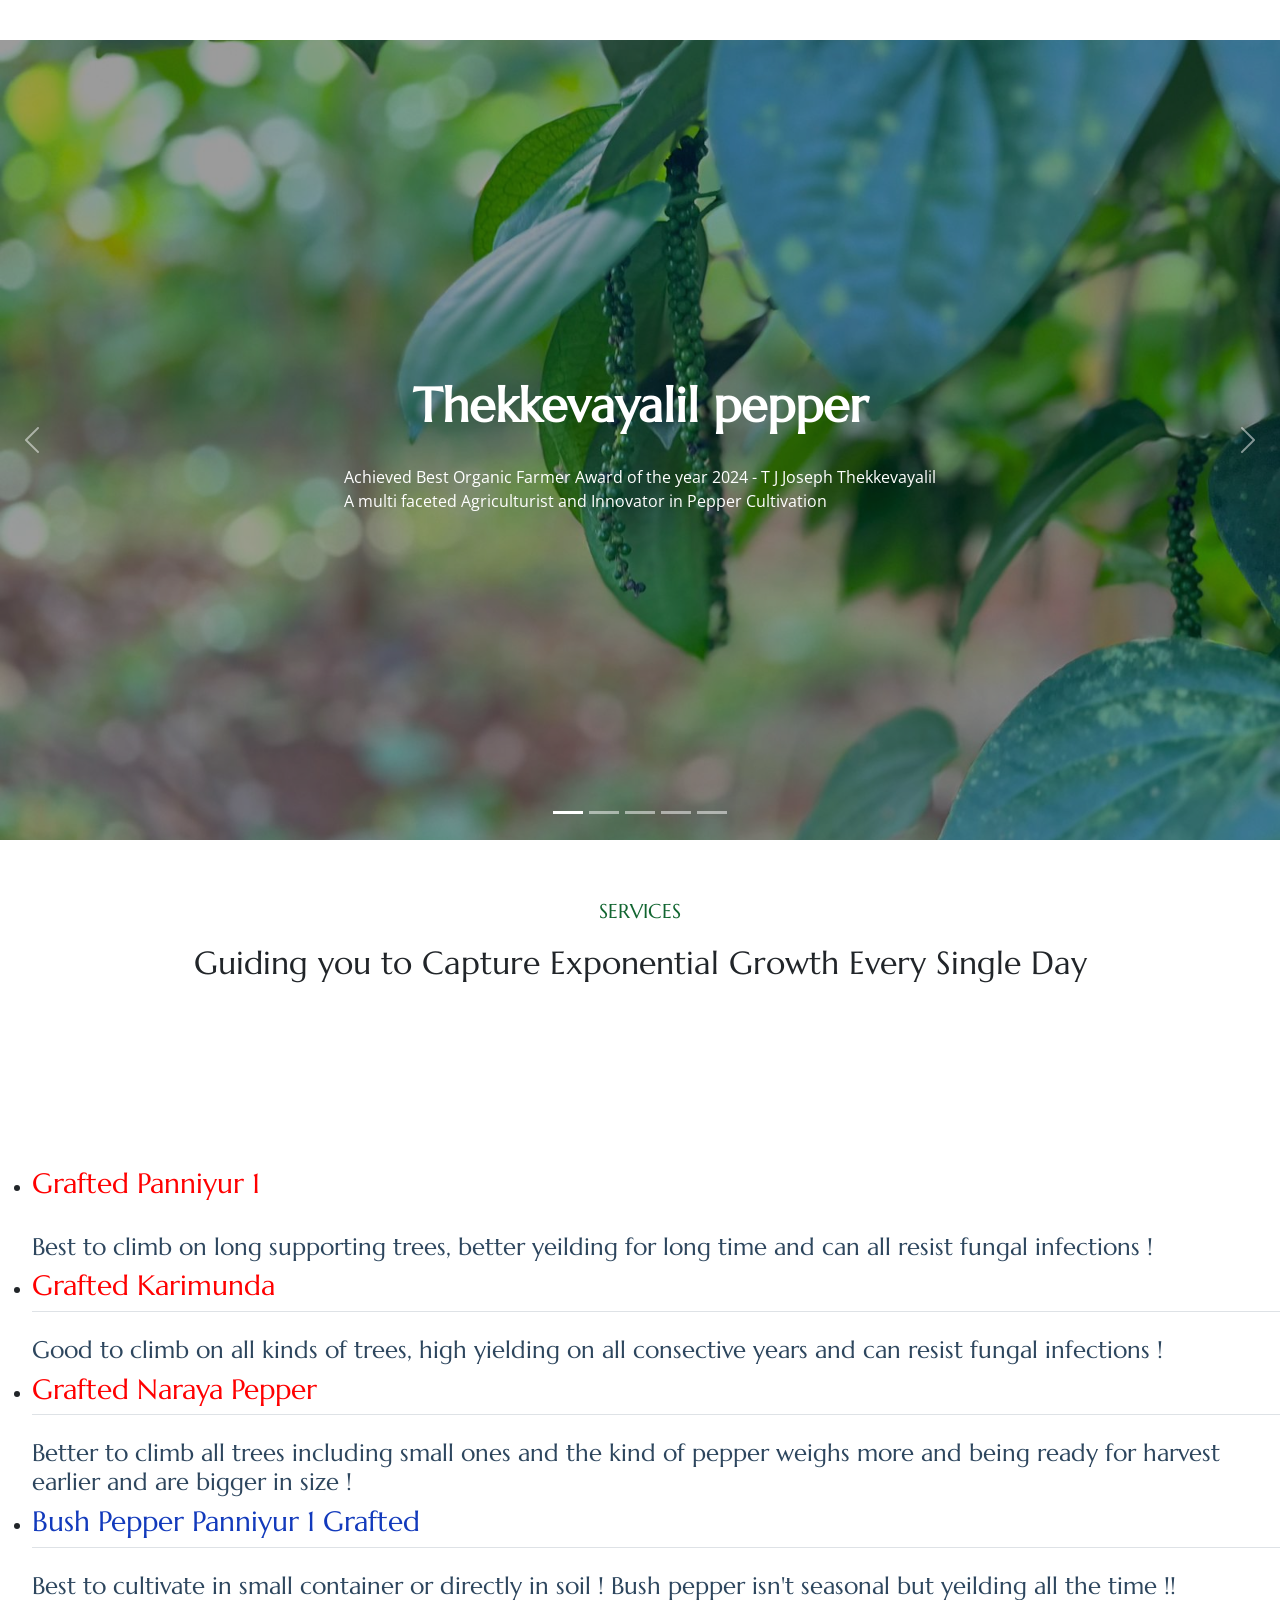
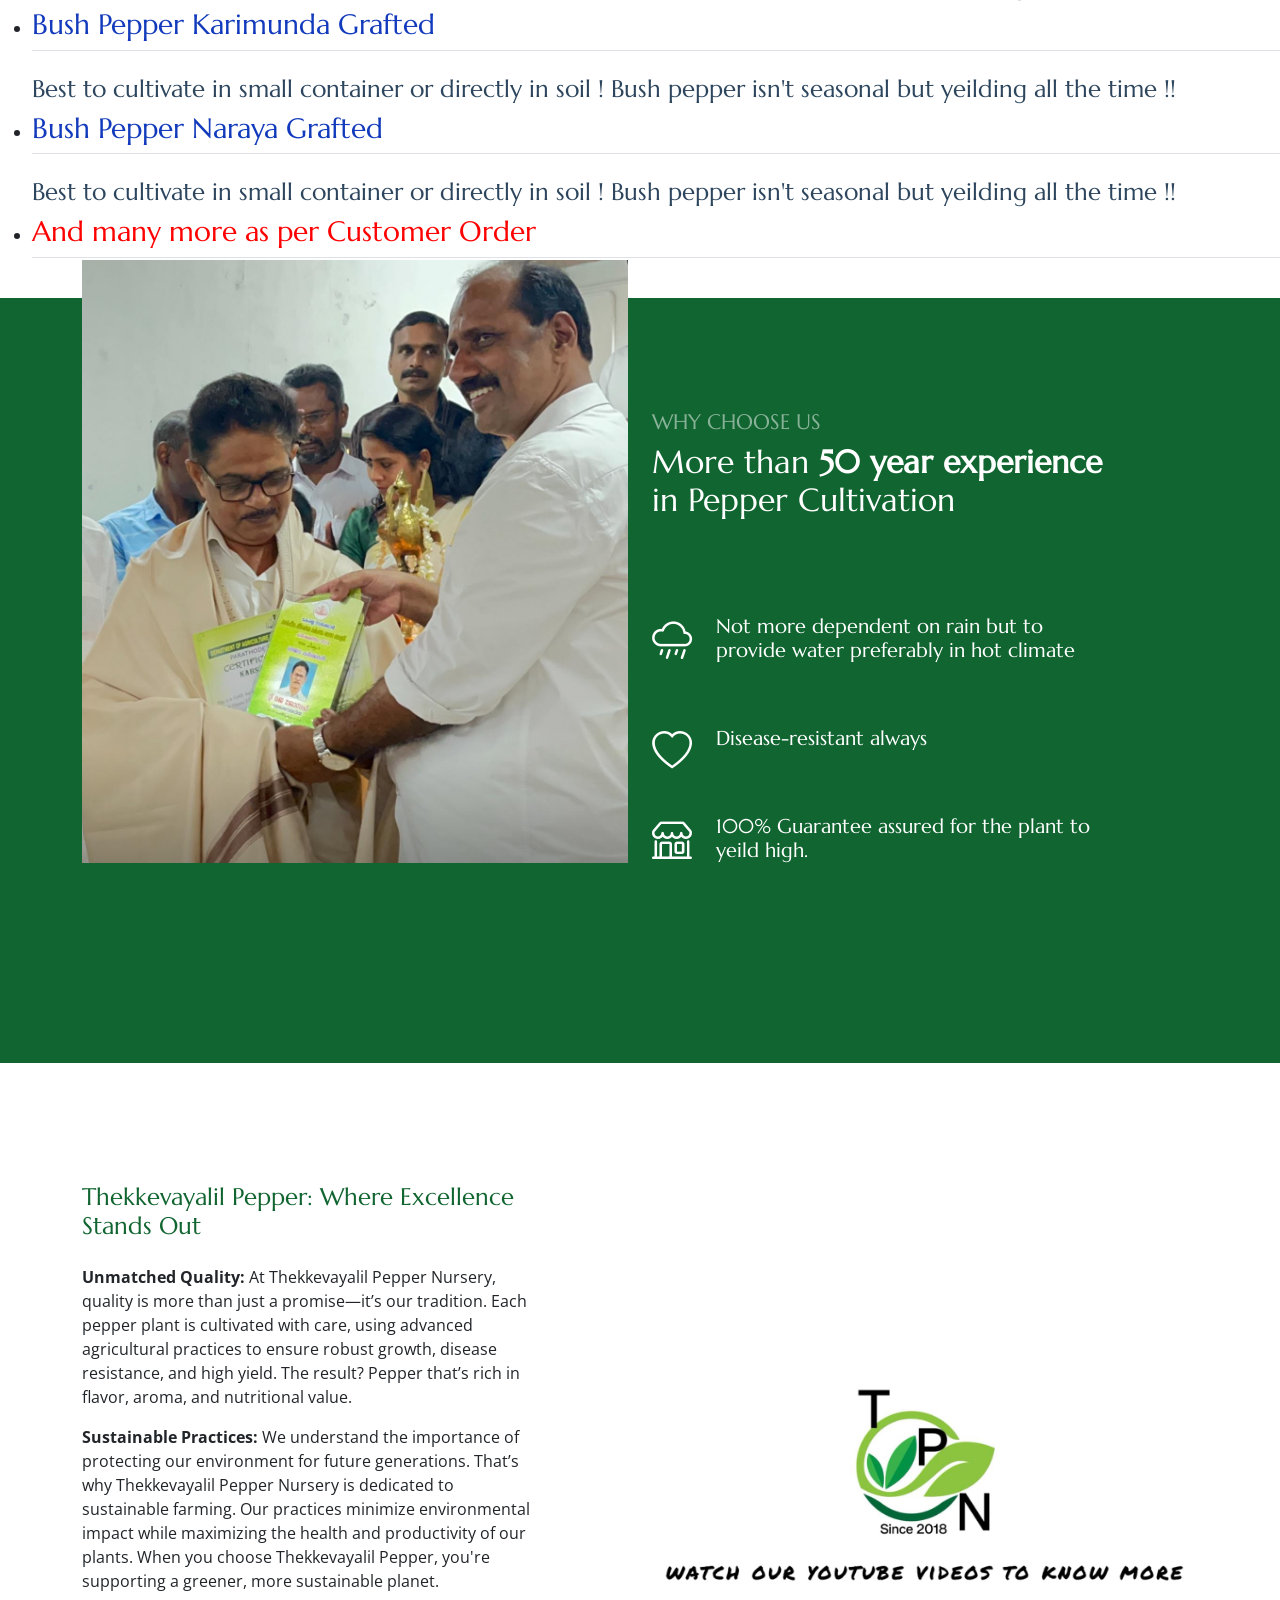
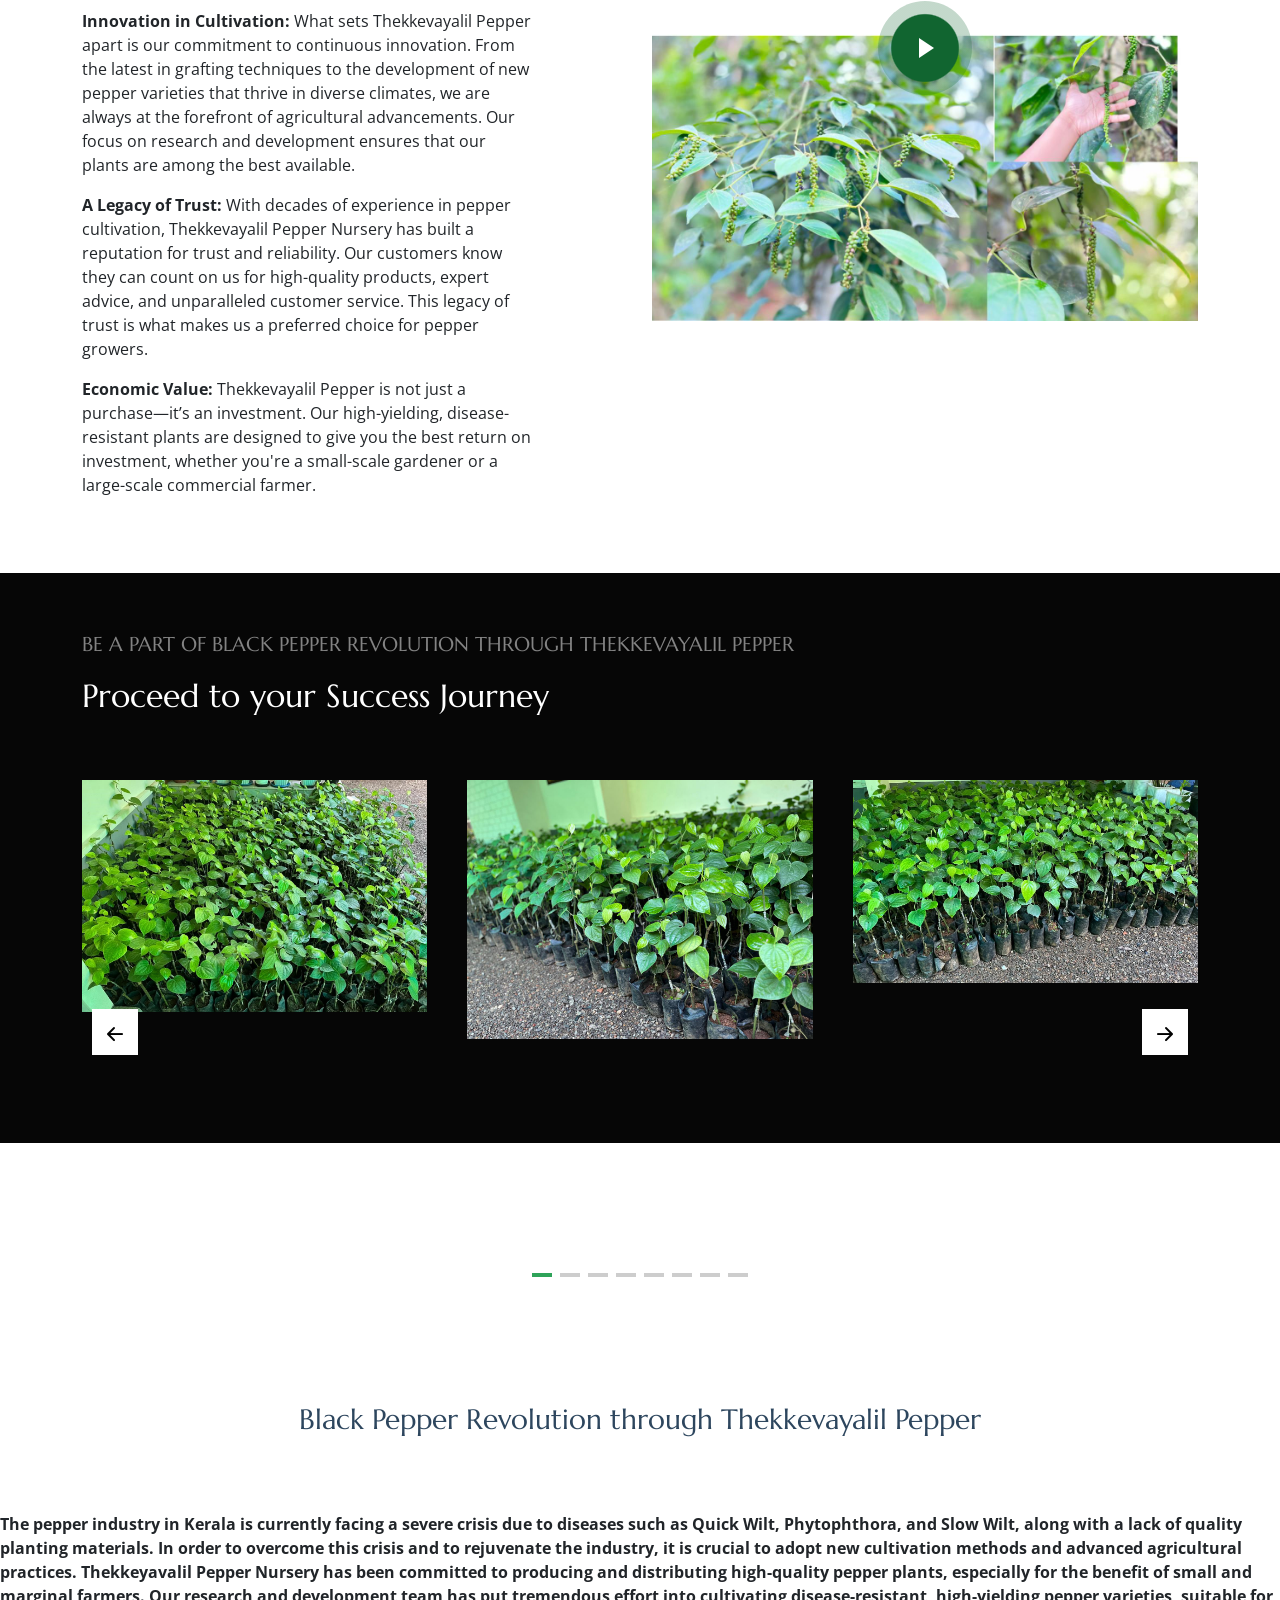
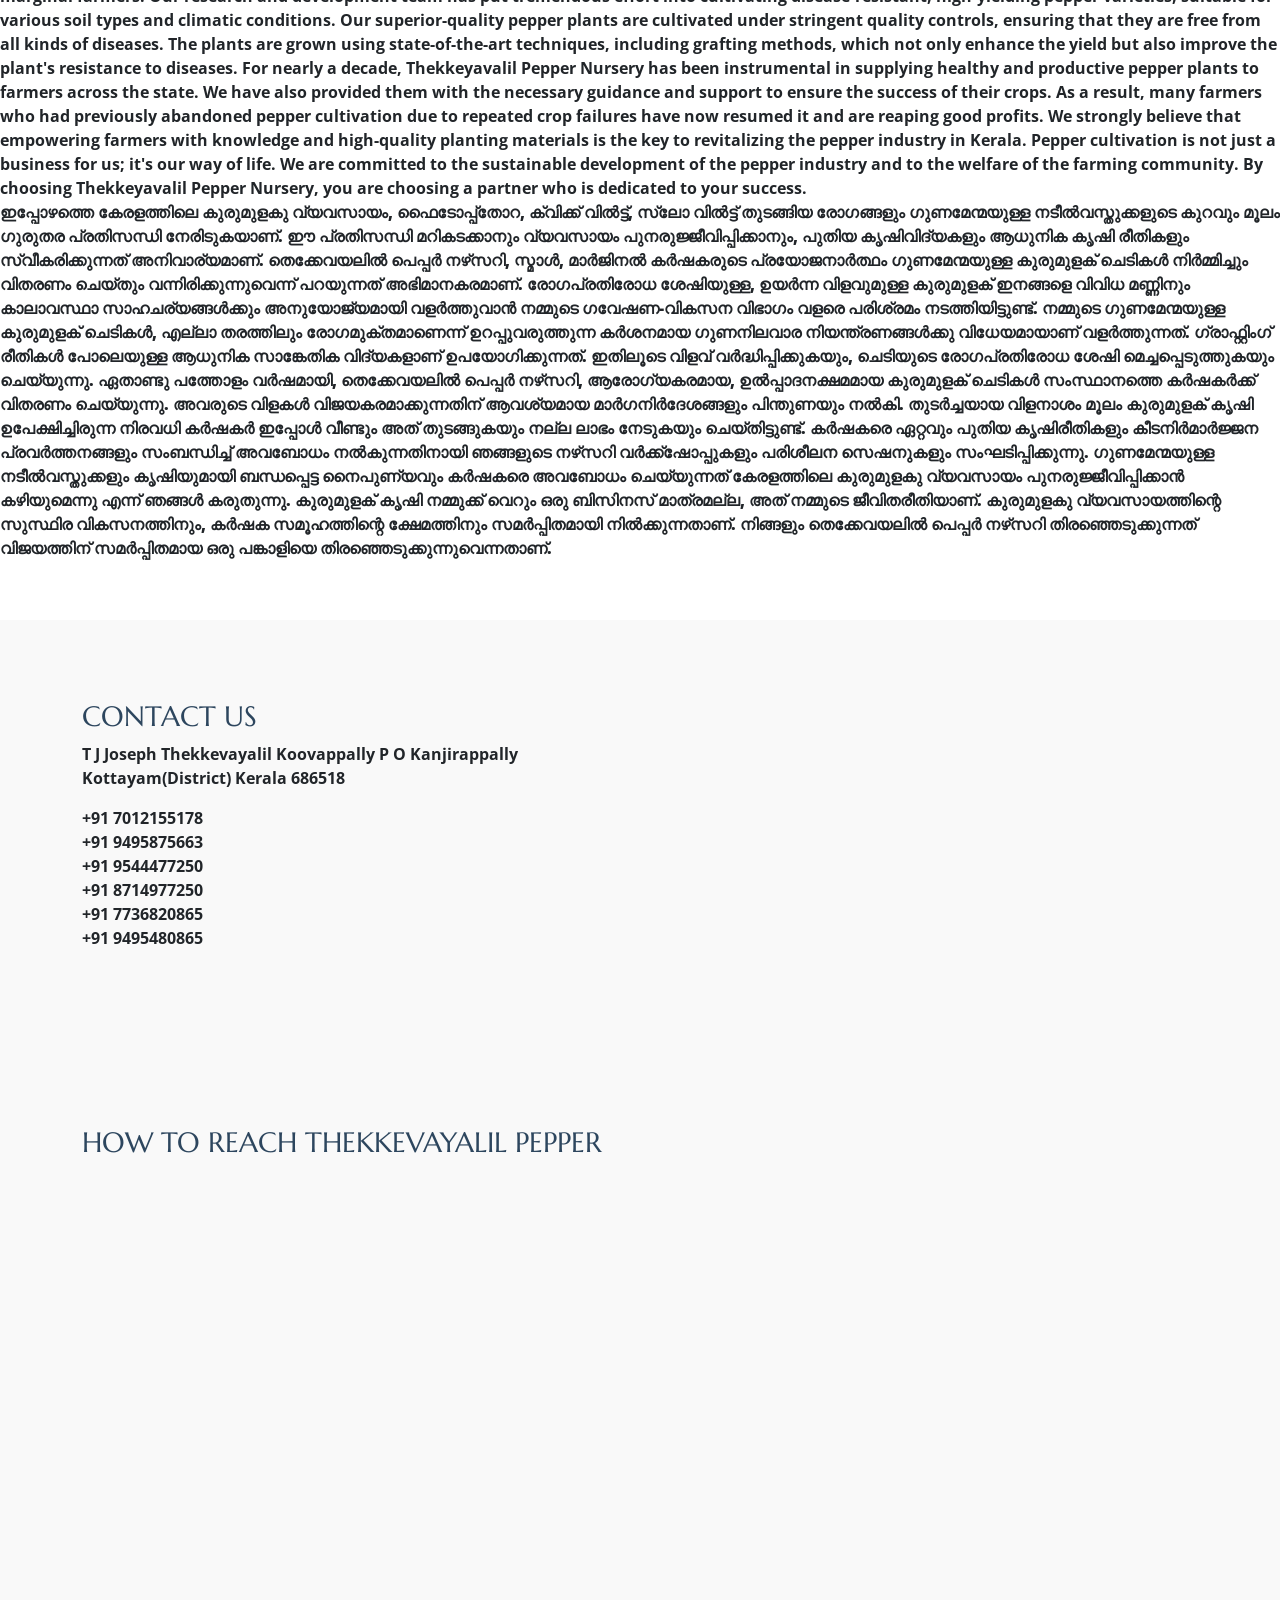
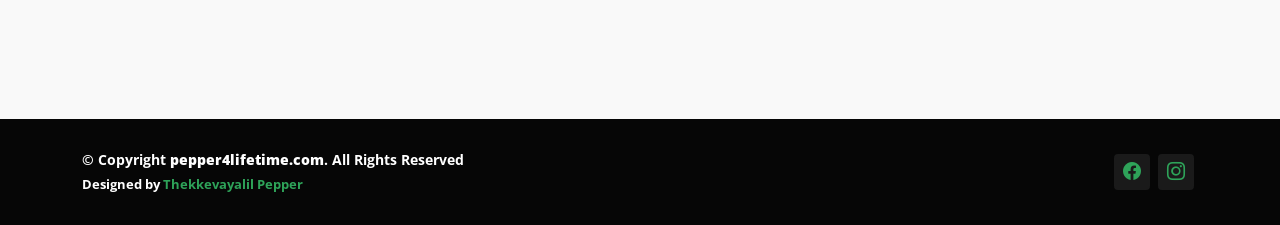
<file: index.html>
<!DOCTYPE html>
<html lang="en">

<head>
  <meta charset="utf-8">
  <meta content="width=device-width, initial-scale=1.0" name="viewport">
  <title>Thekkevayalil Pepper</title>
  <meta name="description" content="">
  <meta name="keywords" content="pepper, nursery, garden, kerala pepper, kottayam, kanjirappally, koovappally, erumely">

  <!-- Favicons -->
  <link href="assets/img/favicon.png" rel="icon">
  <link href="assets/img/apple-touch-icon.png" rel="apple-touch-icon">

  <!-- Fonts -->
  <link href="https://fonts.googleapis.com" rel="preconnect">
  <link href="https://fonts.gstatic.com" rel="preconnect" crossorigin>
  <link href="https://fonts.googleapis.com/css2?family=Open+Sans:ital,wght@0,300;0,400;0,500;0,600;0,700;0,800;1,300;1,400;1,500;1,600;1,700;1,800&family=Marcellus:wght@400&display=swap" rel="stylesheet">

  <!-- Vendor CSS Files -->
  <link href="assets/vendor/bootstrap/css/bootstrap.min.css" rel="stylesheet">
  <link href="assets/vendor/bootstrap-icons/bootstrap-icons.css" rel="stylesheet">
  <link href="assets/vendor/aos/aos.css" rel="stylesheet">
  <link href="assets/vendor/swiper/swiper-bundle.min.css" rel="stylesheet">
  <link href="assets/vendor/glightbox/css/glightbox.min.css" rel="stylesheet">

  <!-- Main CSS File -->
  <link href="assets/css/main.css" rel="stylesheet">

  <!-- =======================================================
  * Template Name: AgriCulture
  * Template URL: https://bootstrapmade.com/agriculture-bootstrap-website-template/
  * Updated: Aug 07 2024 with Bootstrap v5.3.3
  * Author: BootstrapMade.com
  * License: https://bootstrapmade.com/license/
  ======================================================== -->
</head>

<body class="index-page">

  <header id="header" class="header d-flex align-items-center position-relative">
    <div class="container-fluid container-xl position-relative d-flex align-items-center justify-content-between">
      
     <!-- <a href="index.html" class="logo d-flex align-items-center">-->
        <!-- Uncomment the line below if you also wish to use an image logo -->
       <!-- <img src="assets/img/logo.jpeg" alt="">-->
        <!-- <h1 class="sitename">AgriCulture</h1>  -->
    <!--</a>-->
    
      <nav id="navmenu" class="navmenu">
        <ul>
         <!-- <li><a href="index.html" class="active">Home</a></li>-->
        <!--  <li><a href="about.html">About Us</a></li>
          <li><a href="services.html">Our Services</a></li>
          <li><a href="testimonials.html">Testimonials</a></li>
          <li><a href="blog.html">Blog</a></li>
          <li class="dropdown"><a href="#"><span>Dropdown</span> <i class="bi bi-chevron-down toggle-dropdown"></i></a>
            <ul>
              <li><a href="#">Dropdown 1</a></li>
              <li class="dropdown"><a href="#"><span>Deep Dropdown</span> <i class="bi bi-chevron-down toggle-dropdown"></i></a>
                <ul>
                  <li><a href="#">Deep Dropdown 1</a></li>
                  <li><a href="#">Deep Dropdown 2</a></li>
                  <li><a href="#">Deep Dropdown 3</a></li>
                  <li><a href="#">Deep Dropdown 4</a></li>
                  <li><a href="#">Deep Dropdown 5</a></li>
                </ul>
              </li>
              <li><a href="#">Dropdown 2</a></li>
              <li><a href="#">Dropdown 3</a></li>
              <li><a href="#">Dropdown 4</a></li>
            </ul>
          </li>-->
       <!--   <li><a href="#lt">Contact Us</a></li>-->
        </ul>
        <i class="mobile-nav-toggle d-xl-none bi bi-list"></i>
      </nav>

    </div>
  </header>

  <main class="main">

    <!-- Hero Section -->
    <section id="hero" class="hero section dark-background">

      <div id="hero-carousel" class="carousel slide carousel-fade" data-bs-ride="carousel" data-bs-interval="5000">

        <div class="carousel-item active">
          <img src="assets/img/sl1.jpeg" alt="">
          <div class="carousel-container">
            <h2>Thekkevayalil pepper </h2>
            <p>Achieved Best Organic Farmer Award of the year 2024 - T J Joseph Thekkevayalil<br>A multi faceted Agriculturist and Innovator in Pepper Cultivation</p>
          </div>
        </div><!-- End Carousel Item -->

        <div class="carousel-item">
          <img src="assets/img/sl2.jpeg" alt="">
          <div class="carousel-container">
            <h2>Thekkevayalil pepper </h2>
            <p>Achieved Best Organic Farmer Award of the year 2024 - T J Joseph Thekkevayalil<br>A multi faceted Agriculturist and Innovator in Pepper Cultivation</p>
          </div>
        </div><!-- End Carousel Item -->

        <div class="carousel-item">
          <img src="assets/img/sl3.jpeg" alt="">
          <div class="carousel-container">
            <h2>Thekkevayalil pepper </h2>
            <p>Achieved Best Organic Farmer Award of the year 2024 - T J Joseph Thekkevayalil<br>A multi faceted Agriculturist and Innovator in Pepper Cultivation</p>
          </div>
        </div><!-- End Carousel Item -->

        <div class="carousel-item">
          <img src="assets/img/sl4.jpeg" alt="">
          <div class="carousel-container">
            <h2>Thekkevayalil pepper </h2>
            <p>Achieved Best Organic Farmer Award of the year 2024 - T J Joseph Thekkevayalil<br>A multi faceted Agriculturist and Innovator in Pepper Cultivation</p>
          </div>
        </div><!-- End Carousel Item -->

        <div class="carousel-item">
          <img src="assets/img/sl5.jpeg" alt="">
          <div class="carousel-container">
            <h2>Thekkevayalil pepper </h2>
            <p>Achieved Best Organic Farmer Award of the year 2024 - T J Joseph Thekkevayalil<br>A multi faceted Agriculturist and Innovator in Pepper Cultivation</p>
          </div>
        </div><!-- End Carousel Item -->

        <a class="carousel-control-prev" href="#hero-carousel" role="button" data-bs-slide="prev">
          <span class="carousel-control-prev-icon bi bi-chevron-left" aria-hidden="true"></span>
        </a>

        <a class="carousel-control-next" href="#hero-carousel" role="button" data-bs-slide="next">
          <span class="carousel-control-next-icon bi bi-chevron-right" aria-hidden="true"></span>
        </a>

        <ol class="carousel-indicators"></ol>

      </div>

    </section><!-- /Hero Section -->

    <!-- Services Section -->
    <section id="services" class="services section">

      <!-- Section Title -->
      <div class="container section-title" data-aos="fade-up">
        <h2>SERVICES</h2>
        <p>Guiding you to Capture Exponential Growth Every Single Day</p>
      </div><!-- End Section Title -->
    <!--  <div class="content">
        <div class="container">
          <div class="row g-0">
            <div class="col-lg-3 col-md-6">
              <div class="service-item">
                <span class="number">01</span>
                <div class="service-item-icon">
                  <svg xmlns="http://www.w3.org/2000/svg" version="1.1" xmlns:xlink="http://www.w3.org/1999/xlink" width="80" height="80" x="0" y="0" viewBox="0 0 509.435 509.435" style="enable-background: new 0 0 512 512" xml:space="preserve" class="">
                    <g>
                      <path d="M7.506 347.639c.994 0 2.005-.199 2.976-.619l62.037-26.857a7.5 7.5 0 0 0 3.903-9.862 7.5 7.5 0 0 0-9.862-3.903L4.523 333.255a7.501 7.501 0 0 0 2.983 14.384zM500.883 283.197c-10.953-10.952-28.175-11.423-39.689-1.267l-10.034-13.307c-19.783-26.239-46.1-46.623-76.103-58.948a7.5 7.5 0 0 0-5.699 13.875c11.136 4.575 21.708 10.382 31.567 17.249h-22.621c-4.143 0-7.5 3.358-7.5 7.5s3.357 7.5 7.5 7.5h41.188a169.382 169.382 0 0 1 19.691 21.855l11.048 14.652-71.171 67.597h-19.48a35.772 35.772 0 0 0 6.775-20.976c0-19.837-16.139-35.975-35.976-35.975h-75.023l-48.33-15.005a160.871 160.871 0 0 0-37.992-6.934l2.533-3.359a169.852 169.852 0 0 1 19.67-21.855h27.398c4.143 0 7.5-3.358 7.5-7.5s-3.357-7.5-7.5-7.5h-8.848a165.125 165.125 0 0 1 38.01-19.73c28.992-10.532 60.376-12.89 90.754-6.821a7.498 7.498 0 0 0 8.824-5.885 7.5 7.5 0 0 0-5.885-8.824 184.517 184.517 0 0 0-28.616-3.4v-83.727h64.189c43.49 0 78.872-35.382 78.872-78.872V22.488c0-8.712-7.088-15.801-15.801-15.801h-51.729c-4.143 0-7.5 3.358-7.5 7.5s3.357 7.5 7.5 7.5h51.729c.441 0 .801.359.801.801v11.051c0 35.219-28.653 63.872-63.872 63.872h-64.189V85.559c0-28.082 18.793-53.262 45.701-61.234a7.5 7.5 0 1 0-4.261-14.382c-15.972 4.732-30.338 14.681-40.451 28.015-10.46 13.79-15.988 30.25-15.988 47.601v16.416c-9.59-9.839-22.97-15.965-37.762-15.965h-43.432c-6.193 0-11.232 5.039-11.232 11.232v23.629c0 29.093 23.669 52.762 52.763 52.762h39.663v22.475a183.375 183.375 0 0 0-55.199 10.86c-32.974 11.978-61.705 33.297-83.085 61.653l-9.313 12.351a161.07 161.07 0 0 0-54.289 12.692 7.5 7.5 0 0 0-3.949 9.844 7.498 7.498 0 0 0 9.844 3.949c31.858-13.616 67.62-15.458 100.696-5.188l49.416 15.343c.72.224 1.47.337 2.224.337h76.161c11.566 0 20.976 9.409 20.976 20.975s-9.409 20.976-20.976 20.976h-71.803c-4.143 0-7.5 3.358-7.5 7.5s3.357 7.5 7.5 7.5h123.477a7.5 7.5 0 0 0 5.165-2.062l83.48-79.289c5.56-5.279 14.158-5.167 19.577.252a13.957 13.957 0 0 1 .853 18.9l-80.942 97.046a37.161 37.161 0 0 1-21.112 12.581L259.57 448.474c-20.377 4.113-41.89 1.365-60.575-7.739l-53.332-25.982a7.507 7.507 0 0 0-6.884.162L3.903 488.665a7.5 7.5 0 0 0 7.197 13.161l131.475-71.888 49.849 24.285c21.631 10.538 46.53 13.72 70.114 8.957l129.506-26.146a52.209 52.209 0 0 0 29.663-17.677l80.942-97.046c9.682-11.61 8.923-28.426-1.766-39.114zM258.212 158.634c-20.822 0-37.763-16.94-37.763-37.762V101.01h39.664c20.822 0 37.762 16.94 37.762 37.762v19.861h-39.663z" fill="currentColor" opacity="1" data-original="currentColor"></path>
                      <path d="M319.171 240.778a7.5 7.5 0 0 0-7.5-7.5h-9.43c-4.143 0-7.5 3.358-7.5 7.5s3.357 7.5 7.5 7.5h9.43a7.5 7.5 0 0 0 7.5-7.5zM272.068 264.08c-4.143 0-7.5 3.358-7.5 7.5s3.357 7.5 7.5 7.5h34.888c4.143 0 7.5-3.358 7.5-7.5s-3.357-7.5-7.5-7.5zM400.305 307.996c4.143 0 7.5-3.358 7.5-7.5s-3.357-7.5-7.5-7.5h-8.172c-4.143 0-7.5 3.358-7.5 7.5s3.357 7.5 7.5 7.5z" fill="currentColor" opacity="1" data-original="currentColor"></path>
                    </g>
                  </svg>
                </div>
                <div class="service-item-content">
                  <h3 class="service-heading">Planting</h3>
                  <p>
                    Gravida sodales condimentum pellen tesq accumsan orci quam
                    sagittis sapie
                  </p>
                </div>
              </div>
            </div>
            <div class="col-lg-3 col-md-6">
              <div class="service-item">
                <span class="number">02</span>
                <div class="service-item-icon">
                  <svg xmlns="http://www.w3.org/2000/svg" version="1.1" xmlns:xlink="http://www.w3.org/1999/xlink" width="80" height="80" x="0" y="0" viewBox="0 0 514.314 514.314" style="enable-background: new 0 0 512 512" xml:space="preserve" class="">
                    <g>
                      <path d="M434.176 51.297h72.639c4.143 0 7.5-3.358 7.5-7.5s-3.357-7.5-7.5-7.5h-72.639c-4.143 0-7.5 3.358-7.5 7.5s3.357 7.5 7.5 7.5zM117.994 54.791h30.852c5.47 6.605 13.729 10.82 22.955 10.82h42.865l35.886 35.886c8.246 8.246 19.209 12.787 30.869 12.787h8.32c4.143 0 7.5-3.358 7.5-7.5s-3.357-7.5-7.5-7.5h-8.32c-7.654 0-14.85-2.981-20.262-8.393l-38.083-38.083a7.5 7.5 0 0 0-5.304-2.197H171.8c-8.159 0-14.797-6.638-14.797-14.797s6.638-14.797 14.797-14.797h123.757a66.756 66.756 0 0 1 35.416 10.157l30.374 18.983a7.497 7.497 0 0 0 3.975 1.14h36.891c4.143 0 7.5-3.358 7.5-7.5s-3.357-7.5-7.5-7.5h-34.739l-28.551-17.843a81.742 81.742 0 0 0-43.365-12.437H171.801c-16.43 0-29.797 13.367-29.797 29.798 0 1.349.099 2.675.273 3.977h-24.283a7.5 7.5 0 1 0 0 14.999zM30.38 144.476h20.344a29.724 29.724 0 0 0-4.003 14.921c0 14.399 10.225 26.453 23.795 29.288a29.746 29.746 0 0 0-4.371 15.555c0 16.499 13.423 29.921 29.921 29.921h131.637a7.5 7.5 0 0 0 7.498-7.688 7.5 7.5 0 0 0-8.307-7.311H96.065c-8.228 0-14.921-6.694-14.921-14.921s6.693-14.921 14.921-14.921H163.9c4.143 0 7.5-3.358 7.5-7.5s-3.357-7.5-7.5-7.5H76.643c-8.228 0-14.922-6.694-14.922-14.921s6.694-14.921 14.922-14.921H163.9c4.143 0 7.5-3.358 7.5-7.5s-3.357-7.5-7.5-7.5H30.38c-8.228 0-14.921-6.694-14.921-14.921s6.693-14.921 14.921-14.921H163.9c4.143 0 7.5-3.358 7.5-7.5s-3.357-7.5-7.5-7.5H62.547c-8.228 0-14.921-6.694-14.921-14.921s6.693-14.921 14.921-14.921h23.485c4.143 0 7.5-3.358 7.5-7.5s-3.357-7.5-7.5-7.5H62.547c-16.498 0-29.921 13.423-29.921 29.921a29.719 29.719 0 0 0 4.003 14.921H30.38C13.882 84.636.459 98.059.459 114.557s13.423 29.919 29.921 29.919zM506.814 196.74H389.248a7.497 7.497 0 0 0-4.629 1.599l-5.613 4.403c-13.495 10.588-30.375 16.42-47.529 16.42h-12.272a7.5 7.5 0 0 0-8.309 7.5 7.5 7.5 0 0 0 7.5 7.5h13.081c20.496 0 40.664-6.967 56.788-19.618l3.574-2.804h114.976a7.5 7.5 0 1 0-.001-15z" fill="currentColor" opacity="1" data-original="currentColor" class=""></path>
                      <path d="M192.215 150.164c0 15.372 12.506 27.878 27.878 27.878s27.879-12.506 27.879-27.878-12.507-27.878-27.879-27.878-27.878 12.506-27.878 27.878zm40.757 0c0 7.101-5.777 12.878-12.879 12.878-7.101 0-12.878-5.777-12.878-12.878s5.777-12.878 12.878-12.878c7.101-.001 12.879 5.777 12.879 12.878zM273.049 203.771c-12.599 0-22.848 10.25-22.848 22.848s10.249 22.847 22.848 22.847 22.848-10.249 22.848-22.847-10.25-22.848-22.848-22.848zm0 30.695c-4.327 0-7.848-3.52-7.848-7.847s3.521-7.848 7.848-7.848 7.848 3.521 7.848 7.848-3.521 7.847-7.848 7.847zM474.178 493.298h-9.202l-73.199-62.323c-3.155-2.686-7.888-2.305-10.573.849s-2.305 7.887.849 10.572l59.785 50.902H43.105l108.164-92.092a77.855 77.855 0 0 1 50.423-18.558h81.558a77.851 77.851 0 0 1 50.423 18.558l24.029 20.458a7.498 7.498 0 0 0 10.573-.849 7.5 7.5 0 0 0-.849-10.572l-24.029-20.458a92.867 92.867 0 0 0-60.147-22.137h-51.158v-26.806h15.44c24.205 0 43.896-19.692 43.896-43.897v-8.808c0-6.785-5.52-12.305-12.305-12.305h-18.135c-19.99 0-36.891 13.437-42.174 31.749-5.716-4.945-13.156-7.947-21.29-7.947h-15.061c-6.942 0-12.591 5.648-12.591 12.592v7.399c0 17.97 14.619 32.589 32.589 32.589h14.629v15.433h-15.399a92.867 92.867 0 0 0-60.147 22.137L19.967 493.298H7.5c-4.143 0-7.5 3.358-7.5 7.5s3.357 7.5 7.5 7.5h466.678a7.5 7.5 0 0 0 0-15zM232.092 319.73c0-15.934 12.963-28.897 28.897-28.897h15.439v6.112c0 15.934-12.963 28.897-28.896 28.897h-15.44zm-16.978 17.485h-12.651c-9.698 0-17.589-7.89-17.589-17.589v-4.991h12.651c9.698 0 17.589 7.89 17.589 17.589z" fill="currentColor" opacity="1" data-original="currentColor" class=""></path>
                      <path d="M178.358 429.065c0 13.218 10.754 23.972 23.972 23.972s23.972-10.753 23.972-23.972-10.754-23.972-23.972-23.972-23.972 10.753-23.972 23.972zm32.944 0c0 4.947-4.024 8.972-8.972 8.972s-8.972-4.025-8.972-8.972 4.024-8.972 8.972-8.972 8.972 4.024 8.972 8.972zM252.23 445.536c0 15.706 12.777 28.484 28.483 28.484s28.484-12.778 28.484-28.484-12.778-28.484-28.484-28.484-28.483 12.778-28.483 28.484zm41.968 0c0 7.435-6.049 13.484-13.484 13.484s-13.483-6.049-13.483-13.484 6.049-13.484 13.483-13.484c7.435 0 13.484 6.049 13.484 13.484z" fill="currentColor" opacity="1" data-original="currentColor" class=""></path>
                    </g>
                  </svg>
                </div>
                <div class="service-item-content">
                  <h3 class="service-heading">Mulching</h3>
                  <p>
                    Gravida sodales condimentum pellen tesq accumsan orci quam
                    sagittis sapie
                  </p>
                </div>
              </div>
            </div>
            <div class="col-lg-3 col-md-6">
              <div class="service-item">
                <span class="number">03</span>
                <div class="service-item-icon">
                  <svg xmlns="http://www.w3.org/2000/svg" version="1.1" xmlns:xlink="http://www.w3.org/1999/xlink" width="80" height="80" x="0" y="0" viewBox="0 0 516.53 516.53" style="enable-background: new 0 0 512 512" xml:space="preserve" class="">
                    <g>
                      <path d="M504.085 341.447a113.617 113.617 0 0 0-11.524-27.805c3.866-6.212 3.104-14.506-2.288-19.897l-5.804-5.804v-67.388c0-10.907-8.398-19.878-19.066-20.817V73.099h4.012c8.301 0 15.054-6.753 15.054-15.054V37.599c0-8.301-6.753-15.054-15.054-15.054h-23.242a7.5 7.5 0 0 0 0 15l23.296.054-.054 20.5-241.554-.054.054-20.5H414.21a7.5 7.5 0 0 0 0-15H227.916c-8.301 0-15.054 6.753-15.054 15.054v20.446c0 8.301 6.753 15.054 15.054 15.054h14.719L231.27 201.13c-5.215 2.077-9.463 6.215-11.642 11.675l-14.014 35.128h-27.323l-24.417-28.857a16.73 16.73 0 0 0-12.795-5.936H99.071c-9.242 0-16.761 7.519-16.761 16.761v18.66a44.759 44.759 0 0 0-35.97 33.278L24.937 367.09C9.676 380.359 0 399.894 0 421.658c0 39.881 32.446 72.327 72.328 72.327 37.349 0 68.174-28.457 71.938-64.827h25.905v12.546c0 8.282 6.738 15.02 15.02 15.02h64.364c8.282 0 15.02-6.738 15.02-15.02v-12.546h29.374c-3.278 6.098-2.356 13.875 2.785 19.016l19.555 19.554a16 16 0 0 0 11.388 4.718c3.045 0 5.961-.839 8.506-2.431a113.556 113.556 0 0 0 27.808 11.525c1.662 7.123 8.064 12.445 15.686 12.445h27.655c7.602 0 13.99-5.293 15.672-12.441a113.582 113.582 0 0 0 27.814-11.525 15.986 15.986 0 0 0 8.514 2.427c4.302 0 8.346-1.675 11.388-4.717l19.555-19.555c5.396-5.396 6.156-13.7 2.29-19.901a113.607 113.607 0 0 0 11.522-27.801c7.123-1.662 12.445-8.064 12.445-15.686v-27.655c-.002-7.621-5.324-14.023-12.447-15.684zm-53.681-141.805h-15.681V73.099h15.681zM419.723 73.099v126.543h-142.46l11.233-126.543zm-146.286 0-11.233 126.543h-15.743l11.234-126.543zM99.071 228.14h42.008c.519 0 1.008.227 1.344.624l16.219 19.169H97.311v-18.032c0-.971.79-1.761 1.76-1.761zm-51.11 108.845h167.157c12.315 0 22.334-10.019 22.334-22.334v-16.152c0-12.315-10.019-22.334-22.334-22.334h-77.364a7.5 7.5 0 0 0 0 15h77.364c4.044 0 7.334 3.29 7.334 7.334v16.152c0 4.044-3.29 7.334-7.334 7.334H51.727l7.738-30.821h46.327a7.5 7.5 0 0 0 0-15h-40.76a29.774 29.774 0 0 1 24.779-13.231h120.886a7.5 7.5 0 0 0 6.966-4.721l15.897-39.849a5.883 5.883 0 0 1 5.49-3.721h224.51a5.916 5.916 0 0 1 5.91 5.91v52.522c-5.348-4.343-12.853-4.747-18.636-1.165a113.598 113.598 0 0 0-27.818-11.532c-1.662-7.123-8.063-12.445-15.685-12.445h-27.655c-7.602 0-13.99 5.294-15.672 12.441a113.583 113.583 0 0 0-27.818 11.527c-6.213-3.868-14.506-3.104-19.897 2.288l-19.555 19.555c-5.375 5.375-6.149 13.637-2.28 19.884a113.572 113.572 0 0 0-11.531 27.818c-7.123 1.662-12.445 8.063-12.445 15.685v27.655c0 7.602 5.293 13.99 12.441 15.672 1.242 4.67 2.784 9.24 4.603 13.699h-24.12c-2.277-5.402-7.626-9.204-13.847-9.204h-64.364c-6.221 0-11.569 3.802-13.847 9.204h-27.078c-3.764-36.371-34.589-64.828-71.938-64.828a71.896 71.896 0 0 0-28.994 6.086zm24.367 142c-31.61 0-57.328-25.717-57.328-57.327s25.717-57.328 57.328-57.328 57.327 25.717 57.327 57.328-25.717 57.327-57.327 57.327zm177.24-37.262h-.013l-64.384-.02.02-21.75 64.384.02zm251.962-56.937c0 .609-.496 1.105-1.189 1.105-4.816 0-8.956 3.287-10.065 7.992a98.695 98.695 0 0 1-12.139 29.288c-2.543 4.113-1.939 9.365 1.447 12.75l.084.084a1.105 1.105 0 0 1 0 1.562l-19.555 19.555a1.085 1.085 0 0 1-.781.323c-.208 0-.514-.056-.761-.303a3.326 3.326 0 0 0-.084-.084c-3.406-3.407-8.658-4.01-12.77-1.467a98.657 98.657 0 0 1-29.288 12.138c-4.706 1.11-7.992 5.25-7.992 10.15 0 .609-.496 1.105-1.104 1.105h-27.655c-.609 0-1.105-.496-1.105-1.189 0-4.816-3.287-8.956-7.992-10.066a98.69 98.69 0 0 1-29.287-12.137 10.35 10.35 0 0 0-5.455-1.561c-2.68 0-5.338 1.049-7.38 3.091a1.085 1.085 0 0 1-.781.323c-.208 0-.513-.056-.781-.324l-19.555-19.555c-.431-.431-.431-1.132.064-1.627 3.406-3.406 4.009-8.657 1.466-12.77a98.66 98.66 0 0 1-12.138-29.287c-1.11-4.706-5.25-7.992-10.15-7.992a1.107 1.107 0 0 1-1.105-1.105V357.13c0-.609.496-1.104 1.189-1.104 4.816 0 8.956-3.287 10.066-7.992a98.661 98.661 0 0 1 12.138-29.288c2.542-4.112 1.939-9.364-1.531-12.833a1.106 1.106 0 0 1 0-1.563l19.555-19.555c.431-.431 1.132-.431 1.626.064 3.407 3.408 8.658 4.011 12.77 1.467a98.666 98.666 0 0 1 29.288-12.138c4.706-1.11 7.992-5.25 7.992-10.15 0-.609.496-1.105 1.105-1.105h27.655c.609 0 1.104.496 1.104 1.189 0 4.816 3.287 8.956 7.992 10.066a98.664 98.664 0 0 1 29.288 12.139c4.113 2.543 9.365 1.939 12.833-1.531a1.107 1.107 0 0 1 1.563 0l19.555 19.555c.431.431.431 1.132-.062 1.625-3.408 3.406-4.012 8.658-1.468 12.771a98.666 98.666 0 0 1 12.138 29.288c1.11 4.706 5.25 7.992 10.066 7.992h.084c.609 0 1.105.496 1.105 1.104z" fill="currentColor" opacity="1" data-original="currentColor" class=""></path>
                      <path d="M454.895 335.721a7.5 7.5 0 0 0-3.834 9.889 62.412 62.412 0 0 1 5.335 25.349c0 34.678-28.213 62.891-62.891 62.891s-62.891-28.213-62.891-62.891c0-34.679 28.213-62.892 62.891-62.892a62.934 62.934 0 0 1 40.397 14.703 7.5 7.5 0 0 0 10.566-.923 7.5 7.5 0 0 0-.923-10.566 77.96 77.96 0 0 0-50.041-18.213c-42.949 0-77.891 34.942-77.891 77.892 0 42.949 34.942 77.891 77.891 77.891s77.891-34.942 77.891-77.891c0-10.895-2.224-21.46-6.611-31.403a7.5 7.5 0 0 0-9.889-3.836zM72.328 381.807c-21.974 0-39.851 17.877-39.851 39.851s17.877 39.851 39.851 39.851 39.851-17.877 39.851-39.851-17.878-39.851-39.851-39.851zm0 64.702c-13.703 0-24.851-11.148-24.851-24.851s11.148-24.851 24.851-24.851 24.851 11.148 24.851 24.851-11.149 24.851-24.851 24.851z" fill="currentColor" opacity="1" data-original="currentColor" class=""></path>
                      <path d="M393.504 328.829c-23.23 0-42.13 18.899-42.13 42.13 0 23.23 18.899 42.129 42.13 42.129s42.13-18.899 42.13-42.129-18.9-42.13-42.13-42.13zm0 69.26c-14.959 0-27.13-12.17-27.13-27.129s12.17-27.13 27.13-27.13 27.13 12.17 27.13 27.13c0 14.958-12.171 27.129-27.13 27.129zM249.861 265.585a7.487 7.487 0 0 0 2.663.491 7.503 7.503 0 0 0 7.013-4.838l9.438-24.841a7.5 7.5 0 0 0-14.022-5.328l-9.438 24.841a7.499 7.499 0 0 0 4.346 9.675zM285.384 265.585a7.487 7.487 0 0 0 2.663.491 7.502 7.502 0 0 0 7.012-4.838l9.439-24.841a7.5 7.5 0 0 0-4.347-9.675 7.5 7.5 0 0 0-9.675 4.347l-9.439 24.841a7.5 7.5 0 0 0 4.347 9.675z" fill="currentColor" opacity="1" data-original="currentColor" class=""></path>
                    </g>
                  </svg>
                </div>
                <div class="service-item-content">
                  <h3 class="service-heading">Plowing</h3>
                  <p>
                    Gravida sodales condimentum pellen tesq accumsan orci quam
                    sagittis sapie
                  </p>
                </div>
              </div>
            </div>
            <div class="col-lg-3 col-md-6">
              <div class="service-item">
                <span class="number">04</span>
                <div class="service-item-icon">
                  <svg xmlns="http://www.w3.org/2000/svg" version="1.1" xmlns:xlink="http://www.w3.org/1999/xlink" width="80" height="80" x="0" y="0" viewBox="0 0 509.389 509.389" style="enable-background: new 0 0 512 512" xml:space="preserve" class="">
                    <g>
                      <path d="M495.69 14.267A46.636 46.636 0 0 0 458.364.766a46.637 46.637 0 0 0-34.257 20.05l-24.614 35.749a309.594 309.594 0 0 1-37.289 44.521 7.5 7.5 0 0 0 10.544 10.668 324.596 324.596 0 0 0 39.1-46.684l24.614-35.749a31.674 31.674 0 0 1 23.268-13.618 31.66 31.66 0 0 1 25.354 9.17 31.681 31.681 0 0 1 9.171 25.355 31.679 31.679 0 0 1-13.618 23.267l-35.75 24.615a324.066 324.066 0 0 0-59.859 53.246l-22.502 25.667a5.412 5.412 0 0 1-3.933 1.86c-1.518.071-2.966-.518-4.047-1.599l-21.873-21.872c-1.081-1.082-1.649-2.52-1.599-4.048s.711-2.925 1.86-3.933l15.802-13.854a7.5 7.5 0 0 0-9.889-11.279l-15.802 13.854a20.546 20.546 0 0 0-6.964 14.719 20.37 20.37 0 0 0 .64 5.69l-35.241 35.241c-7.726-5.323-17.119-7.656-26.65-6.449-8.734 1.104-16.614 5.058-22.612 11.157l-37.903-37.903a28.552 28.552 0 0 0-22.3-8.292 28.547 28.547 0 0 0-20.847 11.457c-23.749 31.972-43.447 60.009-60.222 85.713a7.5 7.5 0 0 0 6.275 11.6 7.495 7.495 0 0 0 6.288-3.402c16.606-25.447 36.135-53.239 59.7-84.966a13.562 13.562 0 0 1 9.903-5.441 13.585 13.585 0 0 1 10.595 3.939l39.789 39.789-63.489 107.398c-5.606 9.484-4.179 21.121 3.554 28.957 4.724 4.785 10.89 7.271 17.211 7.271 4.233-.001 8.536-1.115 12.519-3.399l40.792-24.114a7.499 7.499 0 1 0-7.632-12.912l-40.706 24.064c-4.745 2.723-9.055 1.038-11.506-1.446-1.129-1.144-4.561-5.302-1.318-10.787L239.37 211.63c3.736-6.32 10.058-10.474 17.342-11.395 7.292-.918 14.44 1.529 19.633 6.722l25.938 25.938c5.187 5.186 7.654 12.36 6.771 19.686-.878 7.28-4.911 13.598-10.99 17.288l-44.019 26.021a7.5 7.5 0 0 0 7.632 12.912l38.725-22.893 40.397 40.396a13.558 13.558 0 0 1 3.938 10.564 13.606 13.606 0 0 1-5.428 9.926c-54.818 40.993-97.27 69.301-137.646 91.785-50.099 27.898-95.647 45.713-139.25 54.462-13.202 2.648-26.235-1.337-35.759-10.935a40.033 40.033 0 0 1-10.799-36.472c10.129-48.517 33.232-101.845 70.63-163.033a7.501 7.501 0 0 0-12.799-7.823c-38.309 62.679-62.028 117.563-72.515 167.79-3.796 18.186 1.75 36.916 14.835 50.103 10.368 10.45 24.27 16.146 38.625 16.145 3.564 0 7.159-.352 10.732-1.068 45.149-9.06 92.12-27.398 143.597-56.063 40.984-22.823 83.956-51.469 139.331-92.878a28.597 28.597 0 0 0 11.407-20.864 28.554 28.554 0 0 0-8.292-22.245l-38.525-38.525c6.079-6.031 10.002-13.987 11.063-22.799 1.106-9.18-1.037-18.215-5.937-25.753l35.39-35.39a20.4 20.4 0 0 0 5.022.654 20.546 20.546 0 0 0 15.384-6.975l22.502-25.667a309.032 309.032 0 0 1 57.086-50.779l35.749-24.614a46.635 46.635 0 0 0 20.05-34.256 46.63 46.63 0 0 0-13.5-37.328zM340.732 184.685l-32.723 32.723-15.459-15.459 32.723-32.723z" fill="currentColor" opacity="1" data-original="currentColor"></path>
                    </g>
                  </svg>
                </div>
                <div class="service-item-content">
                  <h3 class="service-heading">Mowing</h3>
                  <p>
                    Gravida sodales condimentum pellen tesq accumsan orci quam
                    sagittis sapie
                  </p>
                </div>
              </div>
            </div>

            <div class="col-lg-3 col-md-6">
              <div class="service-item">
                <span class="number">05</span>
                <div class="service-item-icon">
                  <svg xmlns="http://www.w3.org/2000/svg" version="1.1" xmlns:xlink="http://www.w3.org/1999/xlink" width="80" height="80" x="0" y="0" viewBox="0 0 513.089 513.089" style="enable-background: new 0 0 512 512" xml:space="preserve" class="">
                    <g>
                      <path d="M194.209 386.877a7.497 7.497 0 0 0-9.15 5.363 75.07 75.07 0 0 0-2.428 18.947c0 13.789 3.615 27 10.454 38.204a7.494 7.494 0 0 0 10.308 2.495 7.5 7.5 0 0 0 2.494-10.309c-5.401-8.851-8.257-19.359-8.257-30.39a60.09 60.09 0 0 1 1.941-15.16 7.497 7.497 0 0 0-5.362-9.15z" fill="currentColor" opacity="1" data-original="currentColor"></path>
                      <path d="M382.56 0h-27.319c-12.654 0-25.236 3.119-36.386 9.021a7.5 7.5 0 0 0 7.018 13.258c9.124-4.83 19.005-7.278 29.368-7.278h27.222v12.022c0 34.679-28.213 62.892-62.892 62.892h-27.222V77.893c0-13.309 4.12-26.038 11.914-36.811a7.5 7.5 0 0 0-12.153-8.793c-9.657 13.347-14.762 29.117-14.762 45.604V119.154a88.294 88.294 0 0 1-14.296 48.23l-20.501 31.543a46.65 46.65 0 0 0-9.615-13.916l-1.273-1.273v-14.053c0-21.604-9.58-41.872-26.284-55.608a7.5 7.5 0 0 0-9.528 11.586c13.226 10.876 20.812 26.922 20.812 44.022v9.66h-29.069c-31.412 0-56.968-25.556-56.968-56.968v-9.66h29.069c3.454 0 6.976.329 10.467.977a7.5 7.5 0 0 0 2.738-14.748 72.57 72.57 0 0 0-13.205-1.229h-31.883c-6.72 0-12.187 5.467-12.187 12.186v12.474c0 39.684 32.284 71.968 71.968 71.968h33.463l1.273 1.273c5.979 5.979 9.271 13.927 9.271 22.381v98.306a79.003 79.003 0 0 0-21.446 5.114c-4.152-2.798-9.597-3.045-13.983-.509-30.558 17.671-49.541 52.263-49.541 90.277 0 56.188 41.481 101.901 92.47 101.901s92.47-45.713 92.47-101.901c0-.237-.004-.473-.009-.709l-.005-.334a7.5 7.5 0 0 0-7.499-7.433h-.068a7.5 7.5 0 0 0-7.433 7.567l.014.909c0 47.917-34.753 86.901-77.47 86.901s-77.47-38.984-77.47-86.901c0-32.212 15.656-61.449 40.948-76.643l40.182 34.094c5.225 4.433 13.1 4.099 17.929-.761l25.512-25.668c11.649 10.022 20.473 23.408 25.562 38.809a7.496 7.496 0 0 0 9.475 4.768 7.5 7.5 0 0 0 4.768-9.474c-6.15-18.613-17.027-34.756-31.454-46.681-4.011-3.317-9.358-3.923-13.824-1.93-10.53-6.377-22.136-10.243-34.128-11.384v-29.695h18.365c25.013 0 45.362-20.35 45.362-45.362v-7.928c0-6.115-4.975-11.089-11.089-11.089h-22.276c-11.667 0-22.318 4.429-30.362 11.693v-13.713l29.028-44.665a103.263 103.263 0 0 0 16.72-56.404v-14.239h27.222c42.949 0 77.892-34.942 77.892-77.892v-12.12C397.462 6.685 390.777 0 382.56 0zM251.211 356.136l-27.468-23.306a63.694 63.694 0 0 1 15.358-1.884c10.366 0 20.534 2.525 29.851 7.34zm25.752-118.894h18.365v4.017c0 16.742-13.62 30.362-30.362 30.362h-18.365v-4.017c0-16.741 13.62-30.362 30.362-30.362z" fill="currentColor" opacity="1" data-original="currentColor"></path>
                    </g>
                  </svg>
                </div>
                <div class="service-item-content">
                  <h3 class="service-heading">Seeding</h3>
                  <p>
                    Gravida sodales condimentum pellen tesq accumsan orci quam
                    sagittis sapie
                  </p>
                </div>
              </div>
            </div>
            <div class="col-lg-3 col-md-6">
              <div class="service-item">
                <span class="number">06</span>
                <div class="service-item-icon">
                  <svg xmlns="http://www.w3.org/2000/svg" version="1.1" xmlns:xlink="http://www.w3.org/1999/xlink" width="80" height="80" x="0" y="0" viewBox="0 0 511.67 511.67" style="enable-background: new 0 0 512 512" xml:space="preserve" class="">
                    <g>
                      <path d="M492.96 296.401v-59.276c0-63.338-24.665-122.886-69.452-167.673C378.721 24.666 319.174 0 255.835 0c-54.517 0-107.757 18.967-149.914 53.407a7.5 7.5 0 1 0 9.491 11.616C154.896 32.765 204.767 15 255.835 15c59.332 0 115.112 23.105 157.066 65.059 41.953 41.954 65.059 97.734 65.059 157.066v58.7h-15v-58.7C462.96 122.916 370.044 30 255.835 30S48.71 122.916 48.71 237.125v58.7h-15v-58.7c0-56.142 21.01-109.737 59.158-150.913a7.502 7.502 0 0 0-11.004-10.195C41.139 119.975 18.71 177.19 18.71 237.125v59.276c-10.029 2.3-17.535 11.291-17.535 22.008v5.81c0 10.194 6.791 18.828 16.085 21.627l16.782 99.17c6.535 38.622 39.71 66.654 78.882 66.654h285.822c39.172 0 72.347-28.032 78.882-66.654l16.782-99.17c9.294-2.798 16.085-11.432 16.085-21.627v-5.81c0-10.717-7.506-19.708-17.535-22.008zM63.71 237.125C63.71 131.187 149.896 45 255.835 45S447.96 131.187 447.96 237.125v58.7h-27.888a64.77 64.77 0 0 0 7.259-29.747c0-9.561-2.046-18.787-6.081-27.423a7.5 7.5 0 0 0-13.59 6.35c3.1 6.633 4.671 13.723 4.671 21.073a49.851 49.851 0 0 1-9.875 29.747h-82.073a68.421 68.421 0 0 0 3.912-22.766l-.003-.369a10.737 10.737 0 0 0 2.441-7.707l-.074-.952a81.022 81.022 0 0 0-6.053-25.058c9.161-14.126 24.883-22.763 41.856-22.763a49.676 49.676 0 0 1 26.83 7.844 7.5 7.5 0 0 0 8.086-12.634 64.65 64.65 0 0 0-34.916-10.21c-19.407 0-37.547 8.686-49.744 23.261a81.08 81.08 0 0 0-25.89-24.171l-7.325-4.298v-19.86c0-6.111-4.972-11.083-11.083-11.083h-24.17c-6.111 0-11.083 4.972-11.083 11.083v19.86l-7.325 4.298a81.067 81.067 0 0 0-24.083 21.633l-21.606-40.574a68.923 68.923 0 0 0-37.588-32.526 39.21 39.21 0 0 0-31.641 2.285 39.215 39.215 0 0 0-19.556 24.977 68.922 68.922 0 0 0 6.006 49.343l37.481 70.388H63.71zm88.14 58.7-41.235-77.438a53.95 53.95 0 0 1-4.701-38.625c1.687-6.691 5.971-12.162 12.061-15.405 6.091-3.244 13.022-3.745 19.516-1.409a53.936 53.936 0 0 1 28.384 23.614L146.29 196.99a7.5 7.5 0 0 0 7.051 13.241l19.627-10.451 13.619 25.575-19.627 10.451a7.5 7.5 0 0 0 7.051 13.241l17.809-9.483a81.015 81.015 0 0 0-5.807 24.466l-.074.961a10.774 10.774 0 0 0 1.468 6.319c-.018.6-.03 1.185-.03 1.752a68.427 68.427 0 0 0 3.914 22.766H151.85zm116.357-89.059 11.029 6.472a66.163 66.163 0 0 1 31.323 43.794l-23.74-16.479a13.027 13.027 0 0 0-17.511 2.36l-12.974 15.524-12.974-15.525c-2.59-3.099-6.283-4.719-10.029-4.719-2.584 0-5.193.771-7.481 2.359l-23.74 16.478a66.163 66.163 0 0 1 31.323-43.794l11.029-6.472a7.5 7.5 0 0 0 3.704-6.469v-20.238h16.336v20.238a7.504 7.504 0 0 0 3.705 6.471zm-60.729 89.059a53.472 53.472 0 0 1-5.062-20.774c.171-.105.342-.21.509-.326l30.046-20.854 15.047 18.007c2.065 2.471 5.097 3.888 8.317 3.888s6.252-1.417 8.317-3.888v-.001l15.047-18.006 29.574 20.527a53.458 53.458 0 0 1-5.081 21.428h-96.714zm288.017 28.394c0 4.182-3.402 7.584-7.584 7.584H101.084c-4.143 0-7.5 3.358-7.5 7.5s3.357 7.5 7.5 7.5h377.952l-5.751 33.987h-14.299c-4.143 0-7.5 3.358-7.5 7.5s3.357 7.5 7.5 7.5h11.76l-7.907 46.723a64.83 64.83 0 0 1-64.093 54.157H112.924a64.83 64.83 0 0 1-64.093-54.157l-7.907-46.723h11.76c4.143 0 7.5-3.358 7.5-7.5s-3.357-7.5-7.5-7.5H38.386l-5.751-33.987h36.487c4.143 0 7.5-3.358 7.5-7.5s-3.357-7.5-7.5-7.5H23.759c-4.182 0-7.584-3.402-7.584-7.584v-5.81c0-4.182 3.402-7.584 7.584-7.584h464.152c4.182 0 7.584 3.402 7.584 7.584z" fill="currentColor" opacity="1" data-original="currentColor"></path>
                      <path d="M246.338 395.79h21.993c4.143 0 7.5-3.358 7.5-7.5s-3.357-7.5-7.5-7.5h-21.993c-4.143 0-7.5 3.358-7.5 7.5s3.357 7.5 7.5 7.5zM174.455 395.79h21.994c4.143 0 7.5-3.358 7.5-7.5s-3.357-7.5-7.5-7.5h-21.994c-4.143 0-7.5 3.358-7.5 7.5s3.357 7.5 7.5 7.5zM102.573 395.79h21.994c4.143 0 7.5-3.358 7.5-7.5s-3.357-7.5-7.5-7.5h-21.994a7.5 7.5 0 0 0 0 15zM315.221 395.79h21.994c4.143 0 7.5-3.358 7.5-7.5s-3.357-7.5-7.5-7.5h-21.994c-4.143 0-7.5 3.358-7.5 7.5s3.357 7.5 7.5 7.5zM387.103 395.79h21.994c4.143 0 7.5-3.358 7.5-7.5s-3.357-7.5-7.5-7.5h-21.994c-4.143 0-7.5 3.358-7.5 7.5s3.357 7.5 7.5 7.5zM246.338 474.186h21.993c4.143 0 7.5-3.358 7.5-7.5s-3.357-7.5-7.5-7.5h-21.993c-4.143 0-7.5 3.358-7.5 7.5s3.357 7.5 7.5 7.5zM174.455 474.186h21.994c4.143 0 7.5-3.358 7.5-7.5s-3.357-7.5-7.5-7.5h-21.994c-4.143 0-7.5 3.358-7.5 7.5s3.357 7.5 7.5 7.5zM102.573 474.186h21.994c4.143 0 7.5-3.358 7.5-7.5s-3.357-7.5-7.5-7.5h-21.994a7.5 7.5 0 0 0 0 15zM337.215 459.186h-21.994c-4.143 0-7.5 3.358-7.5 7.5s3.357 7.5 7.5 7.5h21.994a7.5 7.5 0 0 0 0-15zM387.103 474.186h21.994c4.143 0 7.5-3.358 7.5-7.5s-3.357-7.5-7.5-7.5h-21.994c-4.143 0-7.5 3.358-7.5 7.5s3.357 7.5 7.5 7.5zM273.606 430.229a7.5 7.5 0 0 0 7.5 7.5H303.1c4.143 0 7.5-3.358 7.5-7.5s-3.357-7.5-7.5-7.5h-21.994a7.5 7.5 0 0 0-7.5 7.5zM201.725 430.229a7.5 7.5 0 0 0 7.5 7.5h21.994c4.143 0 7.5-3.358 7.5-7.5s-3.357-7.5-7.5-7.5h-21.994a7.5 7.5 0 0 0-7.5 7.5zM129.843 430.229a7.5 7.5 0 0 0 7.5 7.5h21.993c4.143 0 7.5-3.358 7.5-7.5s-3.357-7.5-7.5-7.5h-21.993a7.5 7.5 0 0 0-7.5 7.5zM87.454 422.729H67.46c-4.143 0-7.5 3.358-7.5 7.5s3.357 7.5 7.5 7.5h19.994c4.143 0 7.5-3.358 7.5-7.5s-3.357-7.5-7.5-7.5zM342.49 430.229a7.5 7.5 0 0 0 7.5 7.5h21.993c4.143 0 7.5-3.358 7.5-7.5s-3.357-7.5-7.5-7.5H349.99a7.5 7.5 0 0 0-7.5 7.5zM414.372 430.229a7.5 7.5 0 0 0 7.5 7.5h21.994c4.143 0 7.5-3.358 7.5-7.5s-3.357-7.5-7.5-7.5h-21.994a7.5 7.5 0 0 0-7.5 7.5z" fill="currentColor" opacity="1" data-original="currentColor"></path>
                    </g>
                  </svg>
                </div>
                <div class="service-item-content">
                  <h3 class="service-heading">Fresh Vegetables</h3>
                  <p>
                    Gravida sodales condimentum pellen tesq accumsan orci quam
                    sagittis sapie
                  </p>
                </div>
              </div>
            </div>
            <div class="col-lg-3 col-md-6">
              <div class="service-item">
                <span class="number">07</span>
                <div class="service-item-icon">
                  <svg xmlns="http://www.w3.org/2000/svg" version="1.1" xmlns:xlink="http://www.w3.org/1999/xlink" width="80" height="80" x="0" y="0" viewBox="0 0 512.805 512.805" style="enable-background: new 0 0 512 512" xml:space="preserve" class="">
                    <g>
                      <path d="M505.305 50.503h-50.094v-7.141c0-4.143-3.357-7.5-7.5-7.5s-7.5 3.357-7.5 7.5v7.141h-50.094c-4.143 0-7.5 3.357-7.5 7.5s3.357 7.5 7.5 7.5h50.094v29.428h-15.309c-7.223 0-13.385 4.557-15.809 10.939h-33.847l-16.98-9.451a7.5 7.5 0 0 0-7.295 13.107l18.682 10.397a7.507 7.507 0 0 0 3.647.946h34.681v15.505h-32.393a7.495 7.495 0 0 0-5.565 2.473l-47.127 52.176a49.438 49.438 0 0 1-36.627 16.273h-60.732a49.442 49.442 0 0 1-36.627-16.273l-47.127-52.176a7.5 7.5 0 0 0-5.565-2.473h-31.393V120.87h33.681a7.507 7.507 0 0 0 3.647-.946l64.468-35.883a64.829 64.829 0 0 1 31.454-8.163h35.656a64.819 64.819 0 0 1 31.454 8.164l17.778 9.896a7.5 7.5 0 0 0 7.295-13.107l-17.778-9.895a79.844 79.844 0 0 0-38.749-10.058h-35.656a79.854 79.854 0 0 0-38.749 10.057l-62.767 34.936h-32.847c-2.424-6.383-8.587-10.939-15.809-10.939H72.594V65.503h50.094c4.143 0 7.5-3.357 7.5-7.5s-3.357-7.5-7.5-7.5H72.594v-7.141c0-4.143-3.357-7.5-7.5-7.5s-7.5 3.357-7.5 7.5v7.141H7.5c-4.143 0-7.5 3.357-7.5 7.5s3.357 7.5 7.5 7.5h50.094v29.428H42.285c-9.331 0-16.922 7.591-16.922 16.922v37.917c0 20.438 16.628 37.066 37.066 37.066h5.329c19.899 0 36.18-15.765 37.025-35.461h28.101l31.968 35.393-22.399 27.123a21.63 21.63 0 0 0-4.939 13.742v47.817c0 12.898 10.494 23.393 23.394 23.393 12.898 0 23.393-10.494 23.393-23.393v-32.069l38.482-21.157c.917.04 1.834.073 2.755.073h7.432v13.542l-8.567 8.567a13.242 13.242 0 0 0-3.903 9.424v12.244c0 7.191 5.729 13.055 12.86 13.304v31.344c-4.637 2.472-7.804 7.354-7.804 12.965v21.867c0 8.097 6.588 14.685 14.686 14.685h31.326c8.098 0 14.686-6.588 14.686-14.685v-21.867c0-5.611-3.167-10.493-7.804-12.965v-31.32h1.533c7.349 0 13.327-5.979 13.327-13.327V253.83c0-3.56-1.387-6.906-3.903-9.423l-8.567-8.568v-13.542h5.432c.921 0 1.838-.034 2.755-.073l38.482 21.157v32.069c0 12.898 10.494 23.393 23.394 23.393 12.898 0 23.393-10.494 23.393-23.393v-6.886c0-4.143-3.357-7.5-7.5-7.5s-7.5 3.357-7.5 7.5v6.886c0 4.628-3.765 8.393-8.393 8.393s-8.394-3.765-8.394-8.393v-36.505a7.5 7.5 0 0 0-3.887-6.572l-27.481-15.109c8.638-3.622 16.49-9.101 22.889-16.186l2.763-3.06 20.994 25.422a6.596 6.596 0 0 1 1.507 4.191v8.97c0 4.143 3.357 7.5 7.5 7.5s7.5-3.357 7.5-7.5v-8.97c0-5.004-1.755-9.885-4.94-13.742l-22.398-27.122 31.968-35.393h29.101c.844 19.696 17.125 35.461 37.025 35.461h5.329c20.438 0 37.066-16.628 37.066-37.066v-37.917c0-9.331-7.591-16.922-16.922-16.922h-15.309V65.503h50.094c4.143 0 7.5-3.357 7.5-7.5s-3.361-7.5-7.503-7.5zm-463.02 59.428h45.617c1.06 0 1.922.862 1.922 1.922v10.341H40.363v-10.341c0-1.06.863-1.922 1.922-1.922zm25.474 61.905H62.43c-12.167 0-22.066-9.899-22.066-22.066v-12.576h49.461v12.576c-.001 12.167-9.899 22.066-22.066 22.066zm105.428 60.537a7.501 7.501 0 0 0-3.887 6.572v36.505c0 4.628-3.766 8.393-8.394 8.393s-8.393-3.765-8.393-8.393v-47.817c0-1.526.535-3.016 1.507-4.192l20.994-25.422 2.763 3.06c6.4 7.085 14.251 12.563 22.889 16.186zm98.064 112.865h-30.697v-21.237h30.697zm-7.804-36.237h-15.09v-29.6h15.09zm4.586-64.753 10.274 10.275v9.878h-42.811v-9.878l10.274-10.275a7.498 7.498 0 0 0 2.196-5.303v-16.648h17.869v16.648a7.509 7.509 0 0 0 2.198 5.303zm182.342-72.412h-5.329c-12.167 0-22.065-9.899-22.065-22.066v-12.576h49.461v12.576c-.001 12.167-9.9 22.066-22.067 22.066zm22.066-59.983v10.341H422.98v-10.341c0-1.06.862-1.922 1.922-1.922h45.617c1.06 0 1.922.862 1.922 1.922zM362.367 383.195c6.981-.812 13.229-4.296 17.591-9.808s6.317-12.393 5.504-19.374c-.812-6.982-4.296-13.229-9.808-17.592-2.043-1.617-8.26-6.537-34.74-7.778a13.377 13.377 0 0 0-11.103 5.056 13.396 13.396 0 0 0-2.37 11.969c7.289 25.484 13.507 30.406 15.551 32.023 4.694 3.716 10.382 5.685 16.279 5.685 1.027 0 2.061-.06 3.096-.181zm-19.86-39.447c15.467.902 22.253 3.181 23.839 4.436a11.245 11.245 0 0 1 4.218 7.564c.349 3.002-.491 5.961-2.367 8.331s-4.562 3.868-7.564 4.218c-3 .352-5.961-.491-8.331-2.367-1.587-1.256-5.364-7.336-9.795-22.182zM397.513 429.988c-2.044-1.617-8.263-6.54-34.74-7.778a13.416 13.416 0 0 0-11.103 5.057 13.392 13.392 0 0 0-2.37 11.967c7.289 25.486 13.507 30.407 15.551 32.024 4.695 3.716 10.382 5.685 16.279 5.685 1.026 0 2.06-.061 3.095-.181 6.982-.812 13.23-4.296 17.592-9.808s6.317-12.393 5.504-19.375c-.813-6.981-4.297-13.229-9.808-17.591zm-7.458 27.658a11.243 11.243 0 0 1-7.564 4.217 11.251 11.251 0 0 1-8.331-2.366c-1.586-1.256-5.363-7.337-9.793-22.182 15.464.9 22.251 3.18 23.838 4.436a11.245 11.245 0 0 1 4.218 7.564 11.25 11.25 0 0 1-2.368 8.331zM477.456 361.45c-2.044-1.617-8.263-6.54-34.74-7.778a13.403 13.403 0 0 0-11.103 5.057 13.392 13.392 0 0 0-2.37 11.967c7.289 25.486 13.507 30.407 15.551 32.024 4.695 3.716 10.382 5.685 16.279 5.685 1.026 0 2.06-.061 3.095-.181 6.982-.812 13.23-4.296 17.592-9.808s6.317-12.393 5.504-19.375c-.813-6.981-4.296-13.229-9.808-17.591zm-7.458 27.657c-1.876 2.37-4.562 3.867-7.564 4.217s-5.961-.492-8.331-2.366c-1.586-1.256-5.363-7.337-9.793-22.182 15.464.9 22.251 3.18 23.838 4.436a11.245 11.245 0 0 1 4.218 7.564 11.248 11.248 0 0 1-2.368 8.331zM171.891 328.644c-26.48 1.241-32.697 6.161-34.74 7.778-5.512 4.362-8.995 10.609-9.808 17.592-.813 6.981 1.142 13.862 5.504 19.374 4.361 5.512 10.609 8.995 17.591 9.808 1.036.121 2.068.181 3.096.181 5.897 0 11.585-1.969 16.279-5.685 2.044-1.617 8.262-6.539 15.551-32.023a13.396 13.396 0 0 0-2.37-11.969 13.39 13.39 0 0 0-11.103-5.056zm-11.387 37.286a11.231 11.231 0 0 1-8.331 2.367c-3.002-.35-5.688-1.848-7.564-4.218s-2.716-5.329-2.367-8.331a11.245 11.245 0 0 1 4.218-7.564c1.586-1.255 8.372-3.533 23.839-4.436-4.432 14.846-8.209 20.926-9.795 22.182zM150.032 422.21c-26.478 1.238-32.696 6.161-34.74 7.778-5.512 4.361-8.995 10.609-9.808 17.591s1.142 13.863 5.504 19.375c4.361 5.512 10.609 8.995 17.592 9.808 1.035.121 2.067.181 3.095.181 5.896-.001 11.585-1.97 16.279-5.685 2.044-1.617 8.262-6.538 15.551-32.024a13.392 13.392 0 0 0-2.37-11.967 13.385 13.385 0 0 0-11.103-5.057zm-11.386 37.286a11.253 11.253 0 0 1-8.331 2.366c-3.003-.35-5.688-1.847-7.564-4.217s-2.716-5.329-2.367-8.331a11.245 11.245 0 0 1 4.218-7.564c1.587-1.256 8.374-3.535 23.838-4.436-4.431 14.845-8.209 20.926-9.794 22.182zM70.089 353.672c-26.478 1.238-32.696 6.161-34.74 7.778-5.512 4.361-8.995 10.609-9.808 17.591s1.142 13.863 5.504 19.375c4.361 5.512 10.609 8.995 17.592 9.808 1.035.121 2.067.181 3.095.181 5.896-.001 11.585-1.97 16.279-5.685 2.044-1.617 8.262-6.538 15.551-32.024a13.392 13.392 0 0 0-2.37-11.967 13.374 13.374 0 0 0-11.103-5.057zm-11.387 37.286a11.243 11.243 0 0 1-8.331 2.366c-3.003-.35-5.688-1.847-7.564-4.217s-2.716-5.329-2.367-8.331a11.245 11.245 0 0 1 4.218-7.564c1.587-1.256 8.374-3.535 23.838-4.436-4.431 14.845-8.208 20.926-9.794 22.182z" fill="currentColor" opacity="1" data-original="currentColor"></path>
                      <path d="M213.116 133.756h14.881c4.143 0 7.5-3.357 7.5-7.5s-3.357-7.5-7.5-7.5h-14.881c-12.212 0-22.147 9.936-22.147 22.147v13.102c0 12.212 9.936 22.146 22.147 22.146h85.572c12.212 0 22.147-9.935 22.147-22.146v-13.102c0-12.212-9.936-22.147-22.147-22.147h-38.729c-4.143 0-7.5 3.357-7.5 7.5s3.357 7.5 7.5 7.5h38.729a7.155 7.155 0 0 1 7.147 7.147v13.102c0 3.94-3.206 7.146-7.147 7.146h-85.572c-3.941 0-7.147-3.206-7.147-7.146v-13.102a7.155 7.155 0 0 1 7.147-7.147z" fill="currentColor" opacity="1" data-original="currentColor"></path>
                    </g>
                  </svg>
                </div>
                <div class="service-item-content">
                  <h3 class="service-heading">Watering</h3>
                  <p>
                    Gravida sodales condimentum pellen tesq accumsan orci quam
                    sagittis sapie
                  </p>
                </div>
              </div>
            </div>
            <div class="col-lg-3 col-md-6">
              <div class="service-item">
                <span class="number">08</span>
                <div class="service-item-icon">
                  <svg xmlns="http://www.w3.org/2000/svg" version="1.1" xmlns:xlink="http://www.w3.org/1999/xlink" width="80" height="80" x="0" y="0" viewBox="0 0 511.67 511.67" style="enable-background: new 0 0 512 512" xml:space="preserve" class="">
                    <g>
                      <path d="M492.96 296.401v-59.276c0-63.338-24.665-122.886-69.452-167.673C378.721 24.666 319.174 0 255.835 0c-54.517 0-107.757 18.967-149.914 53.407a7.5 7.5 0 1 0 9.491 11.616C154.896 32.765 204.767 15 255.835 15c59.332 0 115.112 23.105 157.066 65.059 41.953 41.954 65.059 97.734 65.059 157.066v58.7h-15v-58.7C462.96 122.916 370.044 30 255.835 30S48.71 122.916 48.71 237.125v58.7h-15v-58.7c0-56.142 21.01-109.737 59.158-150.913a7.502 7.502 0 0 0-11.004-10.195C41.139 119.975 18.71 177.19 18.71 237.125v59.276c-10.029 2.3-17.535 11.291-17.535 22.008v5.81c0 10.194 6.791 18.828 16.085 21.627l16.782 99.17c6.535 38.622 39.71 66.654 78.882 66.654h285.822c39.172 0 72.347-28.032 78.882-66.654l16.782-99.17c9.294-2.798 16.085-11.432 16.085-21.627v-5.81c0-10.717-7.506-19.708-17.535-22.008zM63.71 237.125C63.71 131.187 149.896 45 255.835 45S447.96 131.187 447.96 237.125v58.7h-27.888a64.77 64.77 0 0 0 7.259-29.747c0-9.561-2.046-18.787-6.081-27.423a7.5 7.5 0 0 0-13.59 6.35c3.1 6.633 4.671 13.723 4.671 21.073a49.851 49.851 0 0 1-9.875 29.747h-82.073a68.421 68.421 0 0 0 3.912-22.766l-.003-.369a10.737 10.737 0 0 0 2.441-7.707l-.074-.952a81.022 81.022 0 0 0-6.053-25.058c9.161-14.126 24.883-22.763 41.856-22.763a49.676 49.676 0 0 1 26.83 7.844 7.5 7.5 0 0 0 8.086-12.634 64.65 64.65 0 0 0-34.916-10.21c-19.407 0-37.547 8.686-49.744 23.261a81.08 81.08 0 0 0-25.89-24.171l-7.325-4.298v-19.86c0-6.111-4.972-11.083-11.083-11.083h-24.17c-6.111 0-11.083 4.972-11.083 11.083v19.86l-7.325 4.298a81.067 81.067 0 0 0-24.083 21.633l-21.606-40.574a68.923 68.923 0 0 0-37.588-32.526 39.21 39.21 0 0 0-31.641 2.285 39.215 39.215 0 0 0-19.556 24.977 68.922 68.922 0 0 0 6.006 49.343l37.481 70.388H63.71zm88.14 58.7-41.235-77.438a53.95 53.95 0 0 1-4.701-38.625c1.687-6.691 5.971-12.162 12.061-15.405 6.091-3.244 13.022-3.745 19.516-1.409a53.936 53.936 0 0 1 28.384 23.614L146.29 196.99a7.5 7.5 0 0 0 7.051 13.241l19.627-10.451 13.619 25.575-19.627 10.451a7.5 7.5 0 0 0 7.051 13.241l17.809-9.483a81.015 81.015 0 0 0-5.807 24.466l-.074.961a10.774 10.774 0 0 0 1.468 6.319c-.018.6-.03 1.185-.03 1.752a68.427 68.427 0 0 0 3.914 22.766H151.85zm116.357-89.059 11.029 6.472a66.163 66.163 0 0 1 31.323 43.794l-23.74-16.479a13.027 13.027 0 0 0-17.511 2.36l-12.974 15.524-12.974-15.525c-2.59-3.099-6.283-4.719-10.029-4.719-2.584 0-5.193.771-7.481 2.359l-23.74 16.478a66.163 66.163 0 0 1 31.323-43.794l11.029-6.472a7.5 7.5 0 0 0 3.704-6.469v-20.238h16.336v20.238a7.504 7.504 0 0 0 3.705 6.471zm-60.729 89.059a53.472 53.472 0 0 1-5.062-20.774c.171-.105.342-.21.509-.326l30.046-20.854 15.047 18.007c2.065 2.471 5.097 3.888 8.317 3.888s6.252-1.417 8.317-3.888v-.001l15.047-18.006 29.574 20.527a53.458 53.458 0 0 1-5.081 21.428h-96.714zm288.017 28.394c0 4.182-3.402 7.584-7.584 7.584H101.084c-4.143 0-7.5 3.358-7.5 7.5s3.357 7.5 7.5 7.5h377.952l-5.751 33.987h-14.299c-4.143 0-7.5 3.358-7.5 7.5s3.357 7.5 7.5 7.5h11.76l-7.907 46.723a64.83 64.83 0 0 1-64.093 54.157H112.924a64.83 64.83 0 0 1-64.093-54.157l-7.907-46.723h11.76c4.143 0 7.5-3.358 7.5-7.5s-3.357-7.5-7.5-7.5H38.386l-5.751-33.987h36.487c4.143 0 7.5-3.358 7.5-7.5s-3.357-7.5-7.5-7.5H23.759c-4.182 0-7.584-3.402-7.584-7.584v-5.81c0-4.182 3.402-7.584 7.584-7.584h464.152c4.182 0 7.584 3.402 7.584 7.584z" fill="currentColor" opacity="1" data-original="currentColor"></path>
                      <path d="M246.338 395.79h21.993c4.143 0 7.5-3.358 7.5-7.5s-3.357-7.5-7.5-7.5h-21.993c-4.143 0-7.5 3.358-7.5 7.5s3.357 7.5 7.5 7.5zM174.455 395.79h21.994c4.143 0 7.5-3.358 7.5-7.5s-3.357-7.5-7.5-7.5h-21.994c-4.143 0-7.5 3.358-7.5 7.5s3.357 7.5 7.5 7.5zM102.573 395.79h21.994c4.143 0 7.5-3.358 7.5-7.5s-3.357-7.5-7.5-7.5h-21.994a7.5 7.5 0 0 0 0 15zM315.221 395.79h21.994c4.143 0 7.5-3.358 7.5-7.5s-3.357-7.5-7.5-7.5h-21.994c-4.143 0-7.5 3.358-7.5 7.5s3.357 7.5 7.5 7.5zM387.103 395.79h21.994c4.143 0 7.5-3.358 7.5-7.5s-3.357-7.5-7.5-7.5h-21.994c-4.143 0-7.5 3.358-7.5 7.5s3.357 7.5 7.5 7.5zM246.338 474.186h21.993c4.143 0 7.5-3.358 7.5-7.5s-3.357-7.5-7.5-7.5h-21.993c-4.143 0-7.5 3.358-7.5 7.5s3.357 7.5 7.5 7.5zM174.455 474.186h21.994c4.143 0 7.5-3.358 7.5-7.5s-3.357-7.5-7.5-7.5h-21.994c-4.143 0-7.5 3.358-7.5 7.5s3.357 7.5 7.5 7.5zM102.573 474.186h21.994c4.143 0 7.5-3.358 7.5-7.5s-3.357-7.5-7.5-7.5h-21.994a7.5 7.5 0 0 0 0 15zM337.215 459.186h-21.994c-4.143 0-7.5 3.358-7.5 7.5s3.357 7.5 7.5 7.5h21.994a7.5 7.5 0 0 0 0-15zM387.103 474.186h21.994c4.143 0 7.5-3.358 7.5-7.5s-3.357-7.5-7.5-7.5h-21.994c-4.143 0-7.5 3.358-7.5 7.5s3.357 7.5 7.5 7.5zM273.606 430.229a7.5 7.5 0 0 0 7.5 7.5H303.1c4.143 0 7.5-3.358 7.5-7.5s-3.357-7.5-7.5-7.5h-21.994a7.5 7.5 0 0 0-7.5 7.5zM201.725 430.229a7.5 7.5 0 0 0 7.5 7.5h21.994c4.143 0 7.5-3.358 7.5-7.5s-3.357-7.5-7.5-7.5h-21.994a7.5 7.5 0 0 0-7.5 7.5zM129.843 430.229a7.5 7.5 0 0 0 7.5 7.5h21.993c4.143 0 7.5-3.358 7.5-7.5s-3.357-7.5-7.5-7.5h-21.993a7.5 7.5 0 0 0-7.5 7.5zM87.454 422.729H67.46c-4.143 0-7.5 3.358-7.5 7.5s3.357 7.5 7.5 7.5h19.994c4.143 0 7.5-3.358 7.5-7.5s-3.357-7.5-7.5-7.5zM342.49 430.229a7.5 7.5 0 0 0 7.5 7.5h21.993c4.143 0 7.5-3.358 7.5-7.5s-3.357-7.5-7.5-7.5H349.99a7.5 7.5 0 0 0-7.5 7.5zM414.372 430.229a7.5 7.5 0 0 0 7.5 7.5h21.994c4.143 0 7.5-3.358 7.5-7.5s-3.357-7.5-7.5-7.5h-21.994a7.5 7.5 0 0 0-7.5 7.5z" fill="currentColor" opacity="1" data-original="currentColor"></path>
                    </g>
                  </svg>
                </div>
                <div class="service-item-content">
                  <h3 class="service-heading">Vegetable selling</h3>
                  <p>
                    Gravida sodales condimentum pellen tesq accumsan orci quam
                    sagittis sapie
                  </p>
                </div>
              </div>
            </div>
          </div>
        </div>
      </div>-->
    </section><!-- /Services Section -->
    <!-- About Section -->
    <section id="about" class="about section">
      <ul>
        <li class="wow fadeInUp" data-wow-duration="300ms" data-wow-delay="500ms">
            <div class="item">
                <div class="item-title">
                    <h3><font color="red"> Grafted Panniyur 1 </font></h3>
                    <div class="border-bottom0"></div>
                    <span><font color="red" size="3"> &nbsp; </font></span>
                </div>
                <h4>Best to climb on long supporting trees, better yeilding for long time and can all resist fungal infections ! </h4>
            </div>
        </li>
        <li class="wow fadeInUp" data-wow-duration="300ms" data-wow-delay="600ms">
            <div class="item">
                <div class="item-title">
                    <h3><font color="red">Grafted Karimunda</font> </h3>
                    <div class="border-bottom"></div>
                    <span><font color="red" size="3"> &nbsp; </font></span>
                </div>
                <h4>Good to climb on all kinds of trees, high yielding on all consective years and can resist fungal infections ! </h4>
            </div>
       </li>
        <li class="wow fadeInUp" data-wow-duration="300ms" data-wow-delay="700ms">
            <div class="item">
                <div class="item-title">
                    <h3><font color="red">Grafted Naraya Pepper</font></h3>
                    <div class="border-bottom"></div>
                    <span><font color="red" size="3">&nbsp; </font></span>
                </div>
                <h4>Better to climb all trees including small ones and the kind of pepper weighs more and being ready for harvest earlier and are bigger in size ! </h4>
            </div>
        </li>
        <li class="wow fadeInUp" data-wow-duration="300ms" data-wow-delay="800ms">
            <div class="item">
                <div class="item-title">
                    <h3><font color="#123abc">Bush Pepper Panniyur 1 Grafted </font></h3>
                    <div class="border-bottom"></div>
                    <span><font color="red" size="3"> &nbsp;</font></span>
                </div>
                <h4>Best to cultivate in small container or directly in soil ! Bush pepper isn't seasonal but yeilding all the time !!</h4>
            </div>
        </li>
        <li class="wow fadeInUp" data-wow-duration="300ms" data-wow-delay="300ms">
            <div class="item">
                <div class="item-title">
                    <h3><font color="#123abc"> Bush Pepper Karimunda Grafted</font></h3>
                    <div class="border-bottom"></div>
                    <span><font color="red" size="3"> &nbsp; </font></span>
                </div>
                <h4>Best to cultivate in small container or directly in soil ! Bush pepper isn't seasonal but yeilding all the time !!</h4>
            </div>
        </li>
        <li class="wow fadeInUp" data-wow-duration="300ms" data-wow-delay="400ms">
            <div class="item">
                <div class="item-title">
                    <h3><font color="#123abc">Bush Pepper Naraya Grafted</font></h3>
                    <div class="border-bottom"></div>
                    <span><font color="red" size="3"> &nbsp;</font></span>
                </div>
                <h4>Best to cultivate in small container or directly in soil ! Bush pepper isn't seasonal but yeilding all the time !!</h4>
            </div>
        </li>
        <li class="wow fadeInUp" data-wow-duration="300ms" data-wow-delay="400ms">
          <div class="item">
              <div class="item-title">
                  <h3><font color="red">And many more as per Customer Order</font></h3>
                  <div class="border-bottom"></div>
                  <span><font color="red" size="3"> &nbsp;</font></span>
              </div>
            </div>
      </li>
    </ul>

      <div class="content">
        <div class="container">
          <div class="row">
            <div class="col-lg-6 mb-4 mb-lg-0">
              <img src="assets/img/img-awd.jpeg" alt="Image " class="img-fluid img-overlap" data-aos="zoom-out">
            </div>
            <div class="col-lg-5 ml-auto" data-aos="fade-up" data-aos-delay="100">
              <h3 class="content-subtitle text-white opacity-50">Why Choose Us</h3>
              <h2 class="content-title mb-4">
                More than <strong>50 year experience</strong> in Pepper Cultivation
              </h2>
              <p class="opacity-50">
               &nbsp;
              </p>

              <div class="row my-5">
                <div class="col-lg-12 d-flex align-items-start mb-4">
                  <i class="bi bi-cloud-rain me-4 display-6"></i>
                  <div>
                    <h4 class="m-0 h5 text-white">Not more dependent on rain but to provide water preferably in hot climate</h4>
                    <p class="text-white opacity-50">&nbsp;</p>
                  </div>
                </div>
                <div class="col-lg-12 d-flex align-items-start mb-4">
                  <i class="bi bi-heart me-4 display-6"></i>
                  <div>
                    <h4 class="m-0 h5 text-white">Disease-resistant always</h4>
                    <p class="text-white opacity-50">&nbsp; </p>
                  </div>
                </div>
                <div class="col-lg-12 d-flex align-items-start">
                  <i class="bi bi-shop me-4 display-6"></i>
                  <div>
                    <h4 class="m-0 h5 text-white">100% Guarantee assured for the plant to yeild high.</h4>
                    <p class="text-white opacity-50">&nbsp;</p>
                  </div>
                </div>
              </div>
            </div>
          </div>
        </div>
      </div>
    </section><!-- /About Section -->

    <!-- About 3 Section -->
    <section id="about-3" class="about-3 section">

      <div class="container">
        <div class="row gy-4 justify-content-between align-items-center">
          <div class="col-lg-6 order-lg-2 position-relative" data-aos="zoom-out">
            <img src="assets/img/img-youtube.jpeg" alt="Image" class="img-fluid">
            <a href="https://youtu.be/ch_9jF3wTnY?si=REIOs_M8TVbabQFB" class="glightbox pulsating-play-btn">
              <span class="play"><i class="bi bi-play-fill"></i></span>
            </a>
          </div>
          <div class="col-lg-5 order-lg-1" data-aos="fade-up" data-aos-delay="100">
            <h4 class="content-title mb-4">Thekkevayalil Pepper: Where Excellence Stands Out</h4>
            <!--<p class="mb-4">
              Lorem ipsum dolor sit amet consectetur adipisicing elit. Enim
              necessitatibus placeat, atque qui voluptatem velit explicabo vitae
              repellendus architecto provident nisi ullam minus asperiores commodi!
              Tenetur, repellat aliquam nihil illo.
            </p>
            <ul class="list-unstyled list-check">
              <li>Lorem ipsum dolor sit amet</li>
              <li>Velit explicabo vitae repellendu</li>
              <li>Repellat aliquam nihil illo</li>
            </ul>

            <p><a href="#" class="btn-cta">Get in touch</a></p>-->

            <p><b>
              Unmatched Quality:</b> At Thekkevayalil Pepper Nursery, quality is more than just a promise—it’s our tradition. Each pepper plant is cultivated with care, using advanced agricultural practices to ensure robust growth, disease resistance, and high yield. The result? Pepper that’s rich in flavor, aroma, and nutritional value.
              </p>
              
              <p><b>
                Sustainable Practices:</b> We understand the importance of protecting our environment for future generations. That’s why Thekkevayalil Pepper Nursery is dedicated to sustainable farming. Our practices minimize environmental impact while maximizing the health and productivity of our plants. When you choose Thekkevayalil Pepper, you're supporting a greener, more sustainable planet.
              </p>
              
              <p><b>Innovation in Cultivation:</b> What sets Thekkevayalil Pepper apart is our commitment to continuous innovation. From the latest in grafting techniques to the development of new pepper varieties that thrive in diverse climates, we are always at the forefront of agricultural advancements. Our focus on research and development ensures that our plants are among the best available.</p>
              
              <p><b>A Legacy of Trust:</b> With decades of experience in pepper cultivation, Thekkevayalil Pepper Nursery has built a reputation for trust and reliability. Our customers know they can count on us for high-quality products, expert advice, and unparalleled customer service. This legacy of trust is what makes us a preferred choice for pepper growers.</p>
              
              <p><b>Economic Value:</b> Thekkevayalil Pepper is not just a purchase—it’s an investment. Our high-yielding, disease-resistant plants are designed to give you the best return on investment, whether you're a small-scale gardener or a large-scale commercial farmer.</p>
                          </p>
              
          </div>
        </div>
      </div>
    </section><!-- /About 3 Section -->

    <!-- Services 2 Section -->
    <section id="services-2" class="services-2 section dark-background">
      <!-- Section Title -->
      <div class="container section-title" data-aos="fade-up">
        <h2>Be a part of Black Pepper Revolution through Thekkevayalil Pepper</h2>
        <p>Proceed to your Success Journey</p>
      </div><!-- End Section Title -->

      <div class="services-carousel-wrap">
        <div class="container">
          <div class="swiper init-swiper">
            <script type="application/json" class="swiper-config">
              {
                "loop": true,
                "speed": 600,
                "autoplay": {
                  "delay": 5000
                },
                "slidesPerView": "auto",
                "pagination": {
                  "el": ".swiper-pagination",
                  "type": "bullets",
                  "clickable": true
                },
                "navigation": {
                  "nextEl": ".js-custom-next",
                  "prevEl": ".js-custom-prev"
                },
                "breakpoints": {
                  "320": {
                    "slidesPerView": 1,
                    "spaceBetween": 40
                  },
                  "1200": {
                    "slidesPerView": 3,
                    "spaceBetween": 40
                  }
                }
              }
            </script>
            <button class="navigation-prev js-custom-prev">
              <i class="bi bi-arrow-left-short"></i>
            </button>
            <button class="navigation-next js-custom-next">
              <i class="bi bi-arrow-right-short"></i>
            </button>
            <div class="swiper-wrapper">
              <div class="swiper-slide">
                <div class="service-item">
                  <div class="service-item-contents">
                    <a href="#">
                      <span class="service-item-category">&nbsp;</span>
                      <h2 class="service-item-title">Panniyur 1 - Plants</h2>
                    </a>
                  </div>
                  <img src="assets/img/img_pl_1.jpeg" alt="Image" class="img-fluid">
                </div>
              </div>
              <div class="swiper-slide">
                <div class="service-item">
                  <div class="service-item-contents">
                    <a href="#">
                      <span class="service-item-category">&nbsp;</span>
                      <h2 class="service-item-title">Panniyur 1 - Plants</h2>
                    </a>
                  </div>
                  <img src="assets/img/img_pl_2.jpeg" alt="Image" class="img-fluid">
                </div>
              </div>
              <div class="swiper-slide">
                <div class="service-item">
                  <div class="service-item-contents">
                    <a href="#">
                      <span class="service-item-category">&nbsp;</span>
                      <h2 class="service-item-title">Panniyur 1 - Plants</h2>
                    </a>
                  </div>
                  <img src="assets/img/img_pl_3.jpeg" alt="Image" class="img-fluid">
                </div>
              </div>

              <div class="swiper-slide">
                <div class="service-item">
                  <div class="service-item-contents">
                    <a href="#">
                      <span class="service-item-category">Pepper Tree</span>
                      <h2 class="service-item-title">Karimunda </h2>
                    </a>
                  </div>
                  <img src="assets/img/img_pl_4.jpeg" alt="Image" class="img-fluid">
                </div>
              </div>
              <div class="swiper-slide">
                <div class="service-item">
                  <div class="service-item-contents">
                    <a href="#">
                      <span class="service-item-category">Pepper Tree</span>
                      <h2 class="service-item-title">Karimunda</h2>
                    </a>
                  </div>
                  <img src="assets/img/img_pl_5.jpeg" alt="Image" class="img-fluid">
                </div>
              </div>
              <div class="swiper-slide">
                <div class="service-item">
                  <div class="service-item-contents">
                    <a href="#">
                      <span class="service-item-category">Pepper plant over PVC</span>
                      <h2 class="service-item-title">Karimunda</h2>
                    </a>
                  </div>
                  <img src="assets/img/img_pl_6.jpeg" alt="Image" class="img-fluid">
                </div>
              </div>
              <div class="swiper-slide">
                <div class="service-item">
                  <div class="service-item-contents">
                    <a href="#">
                      <span class="service-item-category">&nbsp;</span>
                      <h2 class="service-item-title">Bush Pepper</h2>
                    </a>
                  </div>
                  <img src="assets/img/img_pl_7.jpeg" alt="Image" class="img-fluid">
                </div>
              </div>
              <div class="swiper-slide">
                <div class="service-item">
                  <div class="service-item-contents">
                    <a href="#">
                      <span class="service-item-category">&nbsp;</span>
                      <h2 class="service-item-title">Naraya Pepper</h2>
                    </a>
                  </div>
                  <img src="assets/img/img_pl_8.jpeg" alt="Image" class="img-fluid">
                </div>
              </div>
            </div>
            
            <div class="swiper-pagination"></div>
          </div>
        </div>
      </div>
    </section><!-- /Services 2 Section -->

    <!-- Testimonials Section -->
    <section class="testimonials-12 testimonials section" id="testimonials">
      <!-- Section Title -->
      <div class="container section-title" data-aos="fade-up">
        <h2>Black Pepper Revolution through Thekkevayalil Pepper </h2>
      </div><!-- End Section Title -->

      <div>
        <div>
          <div>
            <div>
              <!--<div class="testimonial">
                <img src="assets/img/testimonials/testimonials-1.jpg" alt="Testimonial author">
                <blockquote>
                  <p>
                    “Lorem ipsum dolor sit, amet consectetur adipisicing
                    elit. Provident deleniti iusto molestias, dolore vel fugiat
                    ab placeat ea?”
                  </p>
                </blockquote>
                <p class="client-name">James Smith</p>
              </div>
            </div>
            <div class="col-md-6 mb-4 mb-md-4">
              <div class="testimonial">
                <img src="assets/img/testimonials/testimonials-2.jpg" alt="Testimonial author">
                <blockquote>
                  <p>
                    “Lorem ipsum dolor sit, amet consectetur adipisicing
                    elit. Provident deleniti iusto molestias, dolore vel fugiat
                    ab placeat ea?”
                  </p>
                </blockquote>
                <p class="client-name">Kate Smith</p>
              </div>
            </div>
            <div class="col-md-6 mb-4 mb-md-4">
              <div class="testimonial">
                <img src="assets/img/testimonials/testimonials-3.jpg" alt="Testimonial author">
                <blockquote>
                  <p>
                    “Lorem ipsum dolor sit, amet consectetur adipisicing
                    elit. Provident deleniti iusto molestias, dolore vel fugiat
                    ab placeat ea?”
                  </p>
                </blockquote>
                <p class="client-name">Claire Anderson</p>
              </div>
            </div>
            <div class="col-md-6 mb-4 mb-md-4">
              <div class="testimonial">
                <img src="assets/img/testimonials/testimonials-4.jpg" alt="Testimonial author">
                <blockquote>
                  <p>
                    “Lorem ipsum dolor sit, amet consectetur adipisicing
                    elit. Provident deleniti iusto molestias, dolore vel fugiat
                    ab placeat ea?”
                  </p>
                </blockquote>
                <p class="client-name">Dan Smith</p>
              </div>-->
            <div  align="justify-content-lg-between">  <b>The pepper industry in Kerala is currently facing a severe crisis due to diseases such as Quick Wilt, Phytophthora, and Slow Wilt, along with a lack of quality planting materials. In order to overcome this crisis and to rejuvenate the industry, it is crucial to adopt new cultivation methods and advanced agricultural practices.

Thekkeyavalil Pepper Nursery has been committed to producing and distributing high-quality pepper plants, especially for the benefit of small and marginal farmers. Our research and development team has put tremendous effort into cultivating disease-resistant, high-yielding pepper varieties, suitable for various soil types and climatic conditions.

Our superior-quality pepper plants are cultivated under stringent quality controls, ensuring that they are free from all kinds of diseases. The plants are grown using state-of-the-art techniques, including grafting methods, which not only enhance the yield but also improve the plant's resistance to diseases.

For nearly a decade, Thekkeyavalil Pepper Nursery has been instrumental in supplying healthy and productive pepper plants to farmers across the state. We have also provided them with the necessary guidance and support to ensure the success of their crops. As a result, many farmers who had previously abandoned pepper cultivation due to repeated crop failures have now resumed it and are reaping good profits.

We strongly believe that empowering farmers with knowledge and high-quality planting materials is the key to revitalizing the pepper industry in Kerala.

Pepper cultivation is not just a business for us; it's our way of life. We are committed to the sustainable development of the pepper industry and to the welfare of the farming community. By choosing Thekkeyavalil Pepper Nursery, you are choosing a partner who is dedicated to your success.
</div>


            </div>
          </div>
        </div>
      </div>
    <!--</section>--><!-- /Testimonials Section -->
    <!--<div>
      <div>
        <div>
          <div>-->
            
            <div align="align-items-center"><b>
              ഇപ്പോഴത്തെ കേരളത്തിലെ കുരുമുളകു വ്യവസായം, ഫൈടോപ്പ്തോറ, ക്വിക്ക് വിൽട്ട്, സ്ലോ വിൽട്ട് തുടങ്ങിയ രോഗങ്ങളും ഗുണമേന്മയുള്ള നടീൽവസ്തുക്കളുടെ കുറവും മൂലം ഗുരുതര പ്രതിസന്ധി നേരിടുകയാണ്. ഈ പ്രതിസന്ധി മറികടക്കാനും വ്യവസായം പുനരുജ്ജീവിപ്പിക്കാനും, പുതിയ കൃഷിവിദ്യകളും ആധുനിക കൃഷി രീതികളും സ്വീകരിക്കുന്നത് അനിവാര്യമാണ്.

തെക്കേവയലിൽ പെപ്പർ നഴ്‌സറി, സ്മാൾ, മാർജിനൽ കർഷകരുടെ പ്രയോജനാർത്ഥം ഗുണമേന്മയുള്ള കുരുമുളക് ചെടികൾ നിർമ്മിച്ചും വിതരണം ചെയ്തും വന്നിരിക്കുന്നുവെന്ന് പറയുന്നത് അഭിമാനകരമാണ്. രോഗപ്രതിരോധ ശേഷിയുള്ള, ഉയർന്ന വിളവുമുള്ള കുരുമുളക് ഇനങ്ങളെ വിവിധ മണ്ണിനും കാലാവസ്ഥാ സാഹചര്യങ്ങൾക്കും അനുയോജ്യമായി വളർത്തുവാൻ നമ്മുടെ ഗവേഷണ-വികസന വിഭാഗം വളരെ പരിശ്രമം നടത്തിയിട്ടുണ്ട്.

നമ്മുടെ ഗുണമേന്മയുള്ള കുരുമുളക് ചെടികൾ, എല്ലാ തരത്തിലും രോഗമുക്തമാണെന്ന് ഉറപ്പുവരുത്തുന്ന കർശനമായ ഗുണനിലവാര നിയന്ത്രണങ്ങൾക്കു വിധേയമായാണ് വളർത്തുന്നത്. ഗ്രാഫ്റ്റിംഗ് രീതികൾ പോലെയുള്ള ആധുനിക സാങ്കേതിക വിദ്യകളാണ് ഉപയോഗിക്കുന്നത്. ഇതിലൂടെ വിളവ് വർദ്ധിപ്പിക്കുകയും, ചെടിയുടെ രോഗപ്രതിരോധ ശേഷി മെച്ചപ്പെടുത്തുകയും ചെയ്യുന്നു.

ഏതാണ്ടു പത്തോളം വർഷമായി, തെക്കേവയലിൽ പെപ്പർ നഴ്‌സറി, ആരോഗ്യകരമായ, ഉൽപ്പാദനക്ഷമമായ കുരുമുളക് ചെടികൾ സംസ്ഥാനത്തെ കർഷകർക്ക് വിതരണം ചെയ്യുന്നു. അവരുടെ വിളകൾ വിജയകരമാക്കുന്നതിന് ആവശ്യമായ മാർഗനിർദേശങ്ങളും പിന്തുണയും നൽകി. തുടർച്ചയായ വിളനാശം മൂലം കുരുമുളക് കൃഷി ഉപേക്ഷിച്ചിരുന്ന നിരവധി കർഷകർ ഇപ്പോൾ വീണ്ടും അത് തുടങ്ങുകയും നല്ല ലാഭം നേടുകയും ചെയ്തിട്ടുണ്ട്.

കർഷകരെ ഏറ്റവും പുതിയ കൃഷിരീതികളും കീടനിർമാർജ്ജന പ്രവർത്തനങ്ങളും സംബന്ധിച്ച് അവബോധം നൽകുന്നതിനായി ഞങ്ങളുടെ നഴ്‌സറി വർക്ക്‌ഷോപ്പുകളും പരിശീലന സെഷനുകളും സംഘടിപ്പിക്കുന്നു. ഗുണമേന്മയുള്ള നടീൽവസ്തുക്കളും കൃഷിയുമായി ബന്ധപ്പെട്ട നൈപുണ്യവും കർഷകരെ അവബോധം ചെയ്യുന്നത് കേരളത്തിലെ കുരുമുളകു വ്യവസായം പുനരുജ്ജീവിപ്പിക്കാൻ കഴിയുമെന്നു എന്ന് ഞങ്ങൾ കരുതുന്നു.

കുരുമുളക് കൃഷി നമ്മുക്ക് വെറും ഒരു ബിസിനസ് മാത്രമല്ല, അത് നമ്മുടെ ജീവിതരീതിയാണ്. കുരുമുളകു വ്യവസായത്തിന്റെ സുസ്ഥിര വികസനത്തിനും, കർഷക സമൂഹത്തിന്റെ ക്ഷേമത്തിനും സമർപ്പിതമായി നിൽക്കുന്നതാണ്. നിങ്ങളും തെക്കേവയലിൽ പെപ്പർ നഴ്‌സറി തിരഞ്ഞെടുക്കുന്നത് വിജയത്തിന് സമർപ്പിതമായ ഒരു പങ്കാളിയെ തിരഞ്ഞെടുക്കുന്നുവെന്നതാണ്.
</b>
              </div>

          </div>
        </div>
      </div>
    </div>
  </section><!-- /Testimonials Section -->
    <!-- Call To Action Section -->
    <section id="call-to-action" class="call-to-action section light-background">

      <div class="content">
        <div class="container">
          <div class="row align-items-center">
            <div class="col-lg-6">
              <h3>Contact Us</h3>
              <p>
                T J Joseph Thekkevayalil Koovappally P O Kanjirappally Kottayam(District) Kerala 686518
              </p>
              <p>
                +91 7012155178 <br> +91 9495875663  <br> +91 9544477250 <br> +91 8714977250 <br> +91 7736820865  <br> +91 9495480865
              </p>
            </div>
            
          </div>
        </div>
      </div>
    </section><!-- /Call To Action Section -->

  <!-- Call To Action Section -->
  <section id="call-to-action" class="call-to-action section light-background">

    <div class="content">
      <div class="container">
        <div class="row align-items-center">
          <div class="col-lg-6">
            <h3>How to Reach Thekkevayalil Pepper</h3>
            <p>
              <iframe src="https://www.google.com/maps/embed?pb=!1m18!1m12!1m3!1d3934.7722706880218!2d76.83868407415791!3d9.528504280971987!2m3!1f0!2f0!3f0!3m2!1i1024!2i768!4f13.1!3m3!1m2!1s0x3b06490070ff768f%3A0x4206d69d15f81932!2sThekkevayalil%20Hybrid%20Pepper%20Nursery!5e0!3m2!1sen!2sin!4v1724645862080!5m2!1sen!2sin" width="600" height="450" style="border:0;" allowfullscreen="" loading="lazy" referrerpolicy="no-referrer-when-downgrade"></iframe>
            </p>
            
          </div>
          
        </div>
      </div>
    </div>
  </section><!-- /Call To Action Section -->

  </main>

  <footer id="footer" class="footer dark-background">

   <!-- <div class="footer-top">
      <div class="container">
        <div class="row gy-4">
          <div class="col-lg-4 col-md-6 footer-about">
            <a href="index.html" class="logo d-flex align-items-center">
              <span class="sitename">AgriCulture</span>
            </a>
            <div class="footer-contact pt-3">
              <p>A108 Adam Street</p>
              <p>New York, NY 535022</p>
              <p class="mt-3"><strong>Phone:</strong> <span>+1 5589 55488 55</span></p>
              <p><strong>Email:</strong> <span>info@example.com</span></p>
            </div>
          </div>

          <div class="col-lg-2 col-md-3 footer-links">
            <h4>Useful Links</h4>
            <ul>
              <li><a href="#">Home</a></li>
              <li><a href="#">About us</a></li>
              <li><a href="#">Services</a></li>
              <li><a href="#">Terms of service</a></li>
              <li><a href="#">Privacy policy</a></li>
            </ul>
          </div>

          <div class="col-lg-2 col-md-3 footer-links">
            <h4>Our Services</h4>
            <ul>
              <li><a href="#">Web Design</a></li>
              <li><a href="#">Web Development</a></li>
              <li><a href="#">Product Management</a></li>
              <li><a href="#">Marketing</a></li>
              <li><a href="#">Graphic Design</a></li>
            </ul>
          </div>

          <div class="col-lg-2 col-md-3 footer-links">
            <h4>Hic solutasetp</h4>
            <ul>
              <li><a href="#">Molestiae accusamus iure</a></li>
              <li><a href="#">Excepturi dignissimos</a></li>
              <li><a href="#">Suscipit distinctio</a></li>
              <li><a href="#">Dilecta</a></li>
              <li><a href="#">Sit quas consectetur</a></li>
            </ul>
          </div>

          <div class="col-lg-2 col-md-3 footer-links">
            <h4>Nobis illum</h4>
            <ul>
              <li><a href="#">Ipsam</a></li>
              <li><a href="#">Laudantium dolorum</a></li>
              <li><a href="#">Dinera</a></li>
              <li><a href="#">Trodelas</a></li>
              <li><a href="#">Flexo</a></li>
            </ul>
          </div>

        </div>
      </div>
    </div>-->

    <div class="copyright text-center">
      <div class="container d-flex flex-column flex-lg-row justify-content-center justify-content-lg-between align-items-center">

        <div class="d-flex flex-column align-items-center align-items-lg-start">
          <div>
            © Copyright <strong><span>pepper4lifetime.com</span></strong>. All Rights Reserved
          </div>
          <div class="credits">
            <!-- All the links in the footer should remain intact. -->
            <!-- You can delete the links only if you purchased the pro version. -->
            <!-- Licensing information: https://bootstrapmade.com/license/ -->
            <!-- Purchase the pro version with working PHP/AJAX contact form: https://bootstrapmade.com/herobiz-bootstrap-business-template/ -->
            Designed by <a href="https://pepper4lifetime.com/">Thekkevayalil Pepper</a>
          </div>
        </div>

        <div class="social-links order-first order-lg-last mb-3 mb-lg-0">
          <!--<a href=""><i class="bi bi-twitter-x"></i></a>-->
          <a href="https://www.facebook.com/share/o9TwF8jXUz5f1u2f/?mibextid=LQQJ4d"><i class="bi bi-facebook"></i></a>
          <a href="https://www.instagram.com/thekkevayalil_pepper?igsh=YmhneHhzcWJ4czcw"><i class="bi bi-instagram"></i></a>
          <!--<a href=""><i class="bi bi-linkedin"></i></a>-->
        </div>

      </div>
    </div>

  </footer>

  <!-- Scroll Top -->
  <a href="#" id="scroll-top" class="scroll-top d-flex align-items-center justify-content-center"><i class="bi bi-arrow-up-short"></i></a>

  <!-- Preloader -->
  <div id="preloader"></div>

  <!-- Vendor JS Files -->
  <script src="assets/vendor/bootstrap/js/bootstrap.bundle.min.js"></script>
  <script src="assets/vendor/php-email-form/validate.js"></script>
  <script src="assets/vendor/aos/aos.js"></script>
  <script src="assets/vendor/swiper/swiper-bundle.min.js"></script>
  <script src="assets/vendor/glightbox/js/glightbox.min.js"></script>

  <!-- Main JS File -->
  <script src="assets/js/main.js"></script>

</body>

</html>
</file>
<file: assets/css/main.css>
/**
* Template Name: AgriCulture
* Template URL: https://bootstrapmade.com/agriculture-bootstrap-website-template/
* Updated: Aug 07 2024 with Bootstrap v5.3.3
* Author: BootstrapMade.com
* License: https://bootstrapmade.com/license/
*/

/*--------------------------------------------------------------
# Font & Color Variables
# Help: https://bootstrapmade.com/color-system/
--------------------------------------------------------------*/
/* Fonts */
:root {
  --default-font: "Open Sans",  system-ui, -apple-system, "Segoe UI", Roboto, "Helvetica Neue", Arial, "Noto Sans", "Liberation Sans", sans-serif, "Apple Color Emoji", "Segoe UI Emoji", "Segoe UI Symbol", "Noto Color Emoji";
  --heading-font: "Marcellus",  sans-serif;
  --nav-font: "Marcellus",  sans-serif;
}

/* Global Colors - The following color variables are used throughout the website. Updating them here will change the color scheme of the entire website */
:root { 
  --background-color: #ffffff; /* Background color for the entire website, including individual sections */
  --default-color: #212529; /* Default color used for the majority of the text content across the entire website */
  --heading-color: #2d465e; /* Color for headings, subheadings and title throughout the website */
  --accent-color: #116530; /* Accent color that represents your brand on the website. It's used for buttons, links, and other elements that need to stand out */
  --surface-color: #ffffff; /* The surface color is used as a background of boxed elements within sections, such as cards, icon boxes, or other elements that require a visual separation from the global background. */
  --contrast-color: #ffffff; /* Contrast color for text, ensuring readability against backgrounds of accent, heading, or default colors. */
}

/* Nav Menu Colors - The following color variables are used specifically for the navigation menu. They are separate from the global colors to allow for more customization options */
:root {
  --nav-color: #212529;  /* The default color of the main navmenu links */
  --nav-hover-color: #116530; /* Applied to main navmenu links when they are hovered over or active */
  --nav-mobile-background-color: #ffffff; /* Used as the background color for mobile navigation menu */
  --nav-dropdown-background-color: #ffffff; /* Used as the background color for dropdown items that appear when hovering over primary navigation items */
  --nav-dropdown-color: #212529; /* Used for navigation links of the dropdown items in the navigation menu. */
  --nav-dropdown-hover-color: #116530; /* Similar to --nav-hover-color, this color is applied to dropdown navigation links when they are hovered over. */
}

/* Color Presets - These classes override global colors when applied to any section or element, providing reuse of the sam color scheme. */

.light-background {
  --background-color: #f9f9f9;
  --surface-color: #ffffff;
}

.dark-background {
  --background-color: #060606;
  --default-color: #ffffff;
  --heading-color: #ffffff;
  --accent-color: #2ea359;
  --surface-color: #252525;
  --contrast-color: #ffffff;
}

/* Smooth scroll */
:root {
  scroll-behavior: smooth;
}

/*--------------------------------------------------------------
# General Styling & Shared Classes
--------------------------------------------------------------*/
body {
  color: var(--default-color);
  background-color: var(--background-color);
  font-family: var(--default-font);
}

a {
  color: var(--accent-color);
  text-decoration: none;
  transition: 0.3s;
}

a:hover {
  color: color-mix(in srgb, var(--accent-color), transparent 25%);
  text-decoration: none;
}

h1,
h2,
h3,
h4,
h5,
h6 {
  color: var(--heading-color);
  font-family: var(--heading-font);
}

/* PHP Email Form Messages
------------------------------*/
.php-email-form .error-message {
  display: none;
  background: #df1529;
  color: #ffffff;
  text-align: left;
  padding: 15px;
  margin-bottom: 24px;
  font-weight: 600;
}

.php-email-form .sent-message {
  display: none;
  color: #ffffff;
  background: #059652;
  text-align: center;
  padding: 15px;
  margin-bottom: 24px;
  font-weight: 600;
}

.php-email-form .loading {
  display: none;
  background: var(--surface-color);
  text-align: center;
  padding: 15px;
  margin-bottom: 24px;
}

.php-email-form .loading:before {
  content: "";
  display: inline-block;
  border-radius: 50%;
  width: 24px;
  height: 24px;
  margin: 0 10px -6px 0;
  border: 3px solid var(--accent-color);
  border-top-color: var(--surface-color);
  animation: php-email-form-loading 1s linear infinite;
}

@keyframes php-email-form-loading {
  0% {
    transform: rotate(0deg);
  }

  100% {
    transform: rotate(360deg);
  }
}

/* Pulsating Play Button
------------------------------*/
.pulsating-play-btn {
  width: 94px;
  height: 94px;
  background: radial-gradient(var(--accent-color) 50%, color-mix(in srgb, var(--accent-color), transparent 75%) 52%);
  border-radius: 50%;
  display: block;
  position: relative;
  overflow: hidden;
}

.pulsating-play-btn:before {
  content: "";
  position: absolute;
  width: 120px;
  height: 120px;
  animation-delay: 0s;
  animation: pulsate-play-btn 2s;
  animation-direction: forwards;
  animation-iteration-count: infinite;
  animation-timing-function: steps;
  opacity: 1;
  border-radius: 50%;
  border: 5px solid color-mix(in srgb, var(--accent-color), transparent 30%);
  top: -15%;
  left: -15%;
  background: rgba(198, 16, 0, 0);
}

.pulsating-play-btn:after {
  content: "";
  position: absolute;
  left: 50%;
  top: 50%;
  transform: translateX(-40%) translateY(-50%);
  width: 0;
  height: 0;
  border-top: 10px solid transparent;
  border-bottom: 10px solid transparent;
  border-left: 15px solid #fff;
  z-index: 100;
  transition: all 400ms cubic-bezier(0.55, 0.055, 0.675, 0.19);
}

.pulsating-play-btn:hover:before {
  content: "";
  position: absolute;
  left: 50%;
  top: 50%;
  transform: translateX(-40%) translateY(-50%);
  width: 0;
  height: 0;
  border: none;
  border-top: 10px solid transparent;
  border-bottom: 10px solid transparent;
  border-left: 15px solid #fff;
  z-index: 200;
  animation: none;
  border-radius: 0;
}

.pulsating-play-btn:hover:after {
  border-left: 15px solid var(--accent-color);
  transform: scale(20);
}

@keyframes pulsate-play-btn {
  0% {
    transform: scale(0.6, 0.6);
    opacity: 1;
  }

  100% {
    transform: scale(1, 1);
    opacity: 0;
  }
}

/*--------------------------------------------------------------
# Global Header
--------------------------------------------------------------*/
.header {
  color: var(--default-color);
  background-color: var(--background-color);
  padding: 20px 0;
  transition: all 0.5s;
  z-index: 997;
}

.header .logo {
  line-height: 1;
}

.header .logo img {
  max-height: 32px;
  margin-right: 8px;
}

.header .logo h1 {
  font-size: 30px;
  margin: 0;
  font-weight: 700;
  color: var(--heading-color);
}

.scrolled .header {
  box-shadow: 0px 0 18px color-mix(in srgb, var(--default-color), transparent 85%);
}

/*--------------------------------------------------------------
# Navigation Menu
--------------------------------------------------------------*/
/* Navmenu - Desktop */
@media (min-width: 1200px) {
  .navmenu {
    padding: 0;
  }

  .navmenu ul {
    margin: 0;
    padding: 0;
    display: flex;
    list-style: none;
    align-items: center;
  }

  .navmenu li {
    position: relative;
  }

  .navmenu a,
  .navmenu a:focus {
    color: var(--nav-color);
    padding: 18px 15px;
    font-size: 16px;
    font-family: var(--nav-font);
    font-weight: 400;
    display: flex;
    align-items: center;
    justify-content: space-between;
    white-space: nowrap;
    transition: 0.3s;
  }

  .navmenu a i,
  .navmenu a:focus i {
    font-size: 12px;
    line-height: 0;
    margin-left: 5px;
    transition: 0.3s;
  }

  .navmenu li:last-child a {
    padding-right: 0;
  }

  .navmenu li:hover>a,
  .navmenu .active,
  .navmenu .active:focus {
    color: var(--nav-hover-color);
  }

  .navmenu .dropdown ul {
    margin: 0;
    padding: 10px 0;
    background: var(--nav-dropdown-background-color);
    display: block;
    position: absolute;
    visibility: hidden;
    left: 14px;
    top: 130%;
    opacity: 0;
    transition: 0.3s;
    border-radius: 4px;
    z-index: 99;
    box-shadow: 0px 0px 30px color-mix(in srgb, var(--default-color), transparent 85%);
  }

  .navmenu .dropdown ul li {
    min-width: 200px;
  }

  .navmenu .dropdown ul a {
    padding: 10px 20px;
    font-size: 15px;
    text-transform: none;
    color: var(--nav-dropdown-color);
  }

  .navmenu .dropdown ul a i {
    font-size: 12px;
  }

  .navmenu .dropdown ul a:hover,
  .navmenu .dropdown ul .active:hover,
  .navmenu .dropdown ul li:hover>a {
    color: var(--nav-dropdown-hover-color);
  }

  .navmenu .dropdown:hover>ul {
    opacity: 1;
    top: 100%;
    visibility: visible;
  }

  .navmenu .dropdown .dropdown ul {
    top: 0;
    left: -90%;
    visibility: hidden;
  }

  .navmenu .dropdown .dropdown:hover>ul {
    opacity: 1;
    top: 0;
    left: -100%;
    visibility: visible;
  }
}

/* Navmenu - Mobile */
@media (max-width: 1199px) {
  .mobile-nav-toggle {
    color: var(--nav-color);
    font-size: 28px;
    line-height: 0;
    margin-right: 10px;
    cursor: pointer;
    transition: color 0.3s;
  }

  .navmenu {
    padding: 0;
    z-index: 9997;
  }

  .navmenu ul {
    display: none;
    list-style: none;
    position: absolute;
    inset: 60px 20px 20px 20px;
    padding: 10px 0;
    margin: 0;
    border-radius: 6px;
    background-color: var(--nav-mobile-background-color);
    overflow-y: auto;
    transition: 0.3s;
    z-index: 9998;
    box-shadow: 0px 0px 30px color-mix(in srgb, var(--default-color), transparent 90%);
  }

  .navmenu a,
  .navmenu a:focus {
    color: var(--nav-dropdown-color);
    padding: 10px 20px;
    font-family: var(--nav-font);
    font-size: 17px;
    font-weight: 500;
    display: flex;
    align-items: center;
    justify-content: space-between;
    white-space: nowrap;
    transition: 0.3s;
  }

  .navmenu a i,
  .navmenu a:focus i {
    font-size: 12px;
    line-height: 0;
    margin-left: 5px;
    width: 30px;
    height: 30px;
    display: flex;
    align-items: center;
    justify-content: center;
    border-radius: 50%;
    transition: 0.3s;
    background-color: color-mix(in srgb, var(--accent-color), transparent 90%);
  }

  .navmenu a i:hover,
  .navmenu a:focus i:hover {
    background-color: var(--accent-color);
    color: var(--contrast-color);
  }

  .navmenu a:hover,
  .navmenu .active,
  .navmenu .active:focus {
    color: var(--nav-dropdown-hover-color);
  }

  .navmenu .active i,
  .navmenu .active:focus i {
    background-color: var(--accent-color);
    color: var(--contrast-color);
    transform: rotate(180deg);
  }

  .navmenu .dropdown ul {
    position: static;
    display: none;
    z-index: 99;
    padding: 10px 0;
    margin: 10px 20px;
    background-color: var(--nav-dropdown-background-color);
    border: 1px solid color-mix(in srgb, var(--default-color), transparent 90%);
    box-shadow: none;
    transition: all 0.5s ease-in-out;
  }

  .navmenu .dropdown ul ul {
    background-color: rgba(33, 37, 41, 0.1);
  }

  .navmenu .dropdown>.dropdown-active {
    display: block;
    background-color: rgba(33, 37, 41, 0.03);
  }

  .mobile-nav-active {
    overflow: hidden;
  }

  .mobile-nav-active .mobile-nav-toggle {
    color: #fff;
    position: absolute;
    font-size: 32px;
    top: 15px;
    right: 15px;
    margin-right: 0;
    z-index: 9999;
  }

  .mobile-nav-active .navmenu {
    position: fixed;
    overflow: hidden;
    inset: 0;
    background: rgba(33, 37, 41, 0.8);
    transition: 0.3s;
  }

  .mobile-nav-active .navmenu>ul {
    display: block;
  }
}

/*--------------------------------------------------------------
# Global Footer
--------------------------------------------------------------*/
.footer {
  color: var(--default-color);
  background-color: var(--background-color);
  font-size: 14px;
  position: relative;
}

.footer .footer-top {
  background-color: color-mix(in srgb, var(--background-color), white 5%);
  padding-top: 50px;
}

.footer .footer-about .logo {
  line-height: 1;
  margin-bottom: 25px;
}

.footer .footer-about .logo img {
  max-height: 40px;
  margin-right: 6px;
}

.footer .footer-about .logo span {
  color: var(--heading-color);
  font-family: var(--heading-font);
  font-size: 26px;
  font-weight: 700;
  letter-spacing: 1px;
}

.footer .footer-about p {
  font-size: 14px;
  font-family: var(--heading-font);
}

.footer h4 {
  font-size: 16px;
  font-weight: 600;
  position: relative;
  padding-bottom: 12px;
  margin-bottom: 15px;
}

.footer h4::after {
  content: "";
  position: absolute;
  display: block;
  width: 20px;
  height: 2px;
  background: var(--accent-color);
  bottom: 0;
  left: 0;
}

.footer .footer-links {
  margin-bottom: 30px;
}

.footer .footer-links ul {
  list-style: none;
  padding: 0;
  margin: 0;
}

.footer .footer-links ul i {
  padding-right: 2px;
  font-size: 12px;
  line-height: 0;
}

.footer .footer-links ul li {
  padding: 10px 0;
  display: flex;
  align-items: center;
}

.footer .footer-links ul li:first-child {
  padding-top: 0;
}

.footer .footer-links ul a {
  color: color-mix(in srgb, var(--default-color), transparent 30%);
  display: inline-block;
  line-height: 1;
}

.footer .footer-links ul a:hover {
  color: var(--accent-color);
}

.footer .footer-contact p {
  margin-bottom: 5px;
}

.footer .copyright {
  padding: 30px 0;
}

.footer .copyright p {
  margin-bottom: 0;
}

.footer .credits {
  margin-top: 5px;
  font-size: 13px;
}

.footer .social-links a {
  font-size: 18px;
  display: inline-block;
  background: color-mix(in srgb, var(--default-color), transparent 92%);
  color: var(--accent-color);
  line-height: 1;
  padding: 8px 0;
  margin-right: 4px;
  border-radius: 4px;
  text-align: center;
  width: 36px;
  height: 36px;
  transition: 0.3s;
}

.footer .social-links a:hover {
  color: var(--contrast-color);
  background: var(--accent-color);
  text-decoration: none;
}

/*--------------------------------------------------------------
# Preloader
--------------------------------------------------------------*/
#preloader {
  position: fixed;
  inset: 0;
  z-index: 999999;
  overflow: hidden;
  background: var(--background-color);
  transition: all 0.6s ease-out;
}

#preloader:before {
  content: "";
  position: fixed;
  top: calc(50% - 30px);
  left: calc(50% - 30px);
  border: 6px solid #ffffff;
  border-color: var(--accent-color) transparent var(--accent-color) transparent;
  border-radius: 50%;
  width: 60px;
  height: 60px;
  animation: animate-preloader 1.5s linear infinite;
}

@keyframes animate-preloader {
  0% {
    transform: rotate(0deg);
  }

  100% {
    transform: rotate(360deg);
  }
}

/*--------------------------------------------------------------
# Scroll Top Button
--------------------------------------------------------------*/
.scroll-top {
  position: fixed;
  visibility: hidden;
  opacity: 0;
  right: 15px;
  bottom: 15px;
  z-index: 99999;
  background-color: var(--accent-color);
  width: 40px;
  height: 40px;
  border-radius: 4px;
  transition: all 0.4s;
}

.scroll-top i {
  font-size: 24px;
  color: var(--contrast-color);
  line-height: 0;
}

.scroll-top:hover {
  background-color: color-mix(in srgb, var(--accent-color), transparent 20%);
  color: var(--contrast-color);
}

.scroll-top.active {
  visibility: visible;
  opacity: 1;
}

/*--------------------------------------------------------------
# Disable aos animation delay on mobile devices
--------------------------------------------------------------*/
@media screen and (max-width: 768px) {
  [data-aos-delay] {
    transition-delay: 0 !important;
  }
}

/*--------------------------------------------------------------
# Global Page Titles & Breadcrumbs
--------------------------------------------------------------*/
.page-title {
  color: var(--default-color);
  background-color: var(--background-color);
  background-size: cover;
  background-position: center;
  background-repeat: no-repeat;
  padding: 80px 0;
  text-align: center;
  position: relative;
}

.page-title:before {
  content: "";
  background-color: color-mix(in srgb, var(--background-color), transparent 50%);
  position: absolute;
  inset: 0;
}

.page-title h1 {
  font-size: 42px;
  font-weight: 700;
  margin-bottom: 10px;
}

.page-title .breadcrumbs ol {
  display: flex;
  flex-wrap: wrap;
  list-style: none;
  justify-content: center;
  padding: 0;
  margin: 0;
  font-size: 16px;
  font-weight: 400;
}

.page-title .breadcrumbs ol li+li {
  padding-left: 10px;
}

.page-title .breadcrumbs ol li+li::before {
  content: "/";
  display: inline-block;
  padding-right: 10px;
  color: color-mix(in srgb, var(--default-color), transparent 50%);
}

/*--------------------------------------------------------------
# Global Sections
--------------------------------------------------------------*/
section,
.section {
  color: var(--default-color);
  background-color: var(--background-color);
  padding: 60px 0;
  scroll-margin-top: 100px;
  overflow: clip;
}

@media (max-width: 1199px) {

  section,
  .section {
    scroll-margin-top: 66px;
  }
}

/*--------------------------------------------------------------
# Global Section Titles
--------------------------------------------------------------*/
.section-title {
  text-align: center;
  padding-bottom: 60px;
  position: relative;
}

.section-title h2 {
  font-size: 28px;
  font-weight: 500;
  margin-bottom: 15px;
}

.section-title p {
  margin-bottom: 0;
  font-family: var(--heading-font);
  font-size: 32px;
}

/*--------------------------------------------------------------
# Hero Section
--------------------------------------------------------------*/
.hero {
  padding: 0;
}

.hero .carousel {
  width: 100%;
  min-height: calc(100vh - 100px);
  padding: 0;
  margin: 0;
  background-color: var(--background-color);
  position: relative;
}

.hero img {
  position: absolute;
  inset: 0;
  display: block;
  width: 100%;
  height: 100%;
  object-fit: cover;
  z-index: 1;
}

.hero .carousel-item {
  position: absolute;
  inset: 0;
  background-size: cover;
  background-position: center;
  background-repeat: no-repeat;
  overflow: hidden;
}

.hero .carousel-item:before {
  content: "";
  background: color-mix(in srgb, var(--background-color), transparent 60%);
  position: absolute;
  inset: 0;
  z-index: 2;
}

.hero .carousel-container {
  position: absolute;
  inset: 90px 64px 64px 64px;
  display: flex;
  justify-content: center;
  align-items: center;
  flex-direction: column;
  z-index: 3;
}

.hero h2 {
  margin-bottom: 30px;
  font-size: 48px;
  font-weight: 700;
  animation: fadeInDown 1s both;
}

@media (max-width: 768px) {
  .hero h2 {
    font-size: 30px;
  }
}

.hero p {
  animation: fadeInDown 1s both 0.2s;
}

@media (min-width: 1024px) {

  .hero h2,
  .hero p {
    max-width: 60%;
  }
}

.hero .btn-get-started {
  color: var(--contrast-color);
  background: var(--accent-color);
  font-family: var(--heading-font);
  font-weight: 500;
  font-size: 15px;
  letter-spacing: 1px;
  display: inline-block;
  padding: 8px 32px;
  border-radius: 50px;
  transition: 0.5s;
  margin: 10px;
  animation: fadeInUp 1s both 0.4s;
}

.hero .btn-get-started:hover {
  background: color-mix(in srgb, var(--accent-color), transparent 20%);
}

.hero .carousel-control-prev,
.hero .carousel-control-next {
  width: 10%;
  transition: 0.3s;
  opacity: 0.5;
}

.hero .carousel-control-prev:focus,
.hero .carousel-control-next:focus {
  opacity: 0.5;
}

.hero .carousel-control-prev:hover,
.hero .carousel-control-next:hover {
  opacity: 0.9;
}

@media (min-width: 1024px) {

  .hero .carousel-control-prev,
  .hero .carousel-control-next {
    width: 5%;
  }
}

.hero .carousel-control-next-icon,
.hero .carousel-control-prev-icon {
  background: none;
  font-size: 32px;
  line-height: 1;
}

.hero .carousel-indicators {
  list-style: none;
}

.hero .carousel-indicators li {
  cursor: pointer;
}

@keyframes fadeInUp {
  from {
    opacity: 0;
    transform: translate3d(0, 100%, 0);
  }

  to {
    opacity: 1;
    transform: translate3d(0, 0, 0);
  }
}

@keyframes fadeInDown {
  from {
    opacity: 0;
    transform: translate3d(0, -100%, 0);
  }

  to {
    opacity: 1;
    transform: translate3d(0, 0, 0);
  }
}

/*--------------------------------------------------------------
# Services Section
--------------------------------------------------------------*/
.services .section-title h2 {
  color: var(--accent-color);
  font-size: 20px;
}

.services .content .service-item {
  background-color: var(--surface-color);
  padding: 20px 30px;
  border-top: 1px solid color-mix(in srgb, var(--default-color), transparent 90%);
  border-left: 1px solid color-mix(in srgb, var(--default-color), transparent 90%);
  position: relative;
}

.services .content .service-item .number {
  position: absolute;
  right: 10px;
  top: 10px;
  font-weight: 400;
  color: color-mix(in srgb, var(--default-color), transparent 80%);
}

.services .content .service-item .service-item-icon {
  position: relative;
  margin-bottom: 20px;
  color: var(--accent-color);
}

.services .content .service-item .service-item-icon img {
  width: 50px;
}

.services .content .service-item .service-item-icon:before {
  position: absolute;
  content: "";
  transform: rotate(45deg);
  z-index: -1;
  left: -20px;
  border-top: 40px solid transparent;
  border-bottom: 40px solid transparent;
  border-right: 40px solid var(--accent-color);
  display: none;
}

.services .content .service-item .service-item-icon>span {
  color: var(--default-color);
  font-size: 4rem;
}

.services .content .service-item .service-item-content .service-heading {
  font-size: 20px;
  color: var(--default-color);
  font-weight: 400;
}

.services .content .service-item .service-item-content p {
  font-size: 15px;
}

@media (min-width: 769px) {
  .services .content [class^=col-]:nth-child(4n+4) .service-item {
    border-right: 1px solid color-mix(in srgb, var(--default-color), transparent 90%);
  }

  .services .content [class^=col-]:nth-last-child(-n+4) .service-item {
    border-bottom: 1px solid color-mix(in srgb, var(--default-color), transparent 90%);
  }
}

@media (max-width: 768px) {
  .services .content [class^=col-]:nth-child(2n+2) .service-item {
    border-right: 1px solid color-mix(in srgb, var(--default-color), transparent 90%);
  }

  .services .content [class^=col-]:last-child .service-item,
  .services .content [class^=col-]:nth-last-child(2) .service-item {
    border-bottom: 1px solid color-mix(in srgb, var(--default-color), transparent 90%);
  }
}

@media (max-width: 576px) {
  .services .content [class^=col-] .service-item {
    border: 1px solid color-mix(in srgb, var(--default-color), transparent 90%);
    margin-bottom: 10px;
  }
}

/*--------------------------------------------------------------
# About Section
--------------------------------------------------------------*/
.about .section-title {
  margin-bottom: 60px;
}

.about .content {
  background: var(--accent-color);
  color: var(--contrast-color);
  padding: 7rem 0;
}

.about .content .img-overlap {
  margin-top: -150px;
}

.about p {
  color: var(--contrast-color);
}

.about .content-title {
  color: var(--contrast-color);
  font-weight: 300;
  text-align: left;
}

.about .content-title strong {
  font-weight: 700;
}

.about .content-subtitle {
  font-weight: 300;
  color: var(--contrast-color);
  text-transform: uppercase;
  font-size: 1.3rem;
}

/*--------------------------------------------------------------
# Services 2 Section
--------------------------------------------------------------*/
.services-2 {
  overflow: visible;
  margin-bottom: 200px;
}

.services-2 .section-title {
  text-align: left;
}

.services-2 .section-title h2 {
  color: color-mix(in srgb, var(--contrast-color), transparent 50%);
  text-transform: uppercase;
  font-size: 20px;
}

.services-2 .section-title p {
  color: var(--contrast-color);
}

.services-2 .services-carousel-wrap {
  position: relative;
  margin-bottom: -200px;
}

.services-2 .swiper-wrapper {
  height: auto;
}

.services-2 .service-item {
  position: relative;
  overflow: hidden;
}

.services-2 .service-item:before {
  content: "";
  background-color: color-mix(in srgb, var(--background-color), transparent 50%);
  top: 0;
  left: 0;
  right: 0;
  bottom: 0;
  position: absolute;
  opacity: 0;
  visibility: hidden;
  z-index: 1;
  transition: 0.3s all ease;
}

.services-2 .service-item img {
  transition: 0.5s all ease;
  transform: scale(1);
}

.services-2 .service-item .service-item-contents {
  z-index: 9;
  position: absolute;
  bottom: 20px;
  left: 20px;
  right: 20px;
  transition: 0.3s all ease;
  transform: translateY(100%);
  opacity: 0;
  visibility: hidden;
}

.services-2 .service-item .service-item-contents .service-item-category {
  color: var(--accent-color);
  text-transform: uppercase;
}

.services-2 .service-item .service-item-contents .service-item-title {
  color: var(--contrast-color);
  margin-bottom: 0;
}

.services-2 .service-item:hover:before {
  opacity: 1;
  visibility: visible;
}

.services-2 .service-item:hover .service-item-contents {
  transform: translateY(0%);
  opacity: 1;
  visibility: visible;
}

.services-2 .service-item:hover img {
  transform: scale(1.2);
}

.services-2 .navigation-prev,
.services-2 .navigation-next {
  position: absolute;
  top: 50%;
  transform: translateY(-50%);
  z-index: 9;
  width: 46px;
  height: 46px;
  background: var(--contrast-color);
  background-color: none;
  border: none;
  transition: 0.3s all ease;
}

.services-2 .navigation-prev i,
.services-2 .navigation-next i {
  font-size: 2rem;
}

.services-2 .navigation-prev:hover,
.services-2 .navigation-next:hover {
  background-color: var(--accent-color);
  color: var(--contrast-color);
}

.services-2 .navigation-prev {
  left: 10px;
}

.services-2 .navigation-next {
  right: 10px;
}

.services-2 .swiper {
  padding-bottom: 50px;
}

.services-2 .swiper-pagination {
  bottom: 0px;
}

.services-2 .swiper-pagination .swiper-pagination-bullet {
  border-radius: 0;
  width: 20px;
  height: 4px;
  background-color: color-mix(in srgb, var(--background-color), transparent 80%) !important;
  opacity: 1;
}

.services-2 .swiper-pagination .swiper-pagination-bullet-active {
  background-color: var(--accent-color) !important;
}

/*--------------------------------------------------------------
# Testimonials Section
--------------------------------------------------------------*/
.testimonials .testimonial img {
  width: 100px;
  height: 100px;
  border-radius: 50%;
  margin-bottom: 20px;
}

.testimonials .testimonial blockquote p {
  font-size: 20px;
  color: var(--default-color);
  font-weight: 500;
}

.testimonials .testimonial .client-name {
  text-transform: uppercase;
  font-size: 1.2rem;
  color: var(--accent-color);
}

/*--------------------------------------------------------------
# Recent Posts Section
--------------------------------------------------------------*/
.recent-posts .post-item {
  background: var(--surface-color);
  box-shadow: 0px 2px 20px rgba(0, 0, 0, 0.1);
  transition: 0.3s;
}

.recent-posts .post-item .post-img img {
  transition: 0.5s;
}

.recent-posts .post-item .post-date {
  position: absolute;
  right: 0;
  bottom: 0;
  background-color: var(--accent-color);
  color: var(--contrast-color);
  text-transform: uppercase;
  font-size: 13px;
  padding: 6px 12px;
  font-weight: 500;
}

.recent-posts .post-item .post-content {
  padding: 30px;
}

.recent-posts .post-item .post-title {
  color: var(--heading-color);
  font-size: 20px;
  font-weight: 700;
  transition: 0.3s;
  margin-bottom: 15px;
}

.recent-posts .post-item .meta i {
  font-size: 16px;
  color: var(--accent-color);
}

.recent-posts .post-item .meta span {
  font-size: 15px;
  color: color-mix(in srgb, var(--default-color), transparent 50%);
}

.recent-posts .post-item hr {
  color: color-mix(in srgb, var(--default-color), transparent 80%);
  margin: 20px 0;
}

.recent-posts .post-item .readmore {
  display: flex;
  align-items: center;
  font-weight: 600;
  line-height: 1;
  transition: 0.3s;
  color: color-mix(in srgb, var(--default-color), transparent 40%);
}

.recent-posts .post-item .readmore i {
  line-height: 0;
  margin-left: 6px;
  font-size: 16px;
}

.recent-posts .post-item:hover .post-title,
.recent-posts .post-item:hover .readmore {
  color: var(--accent-color);
}

.recent-posts .post-item:hover .post-img img {
  transform: scale(1.1);
}

/*--------------------------------------------------------------
# Call To Action Section
--------------------------------------------------------------*/
.call-to-action .content {
  padding: 20px 0;
}

.call-to-action .content h3 {
  font-weight: 300;
  text-transform: uppercase;
}

.call-to-action .content .form-subscribe .form-control {
  border: 2px solid var(--accent-color);
  background: var(--surface-color);
  border-radius: 0;
}

.call-to-action .content .form-subscribe input[type=email] {
  height: 63px !important;
  color: var(--default-color);
}

.call-to-action .content .form-subscribe input[type=email]:focus {
  box-shadow: none;
}

.call-to-action .content .form-subscribe input[type=email]::placeholder {
  color: color-mix(in srgb, var(--contrast-color), transparent 50%);
}

.call-to-action .content .loading,
.call-to-action .content .error-message,
.call-to-action .content .sent-message {
  margin-top: 15px;
}

.call-to-action .content .btn {
  color: var(--contrast-color);
  background-color: var(--accent-color);
  border: 1px solid var(--accent-color);
  border-radius: 0;
}

.call-to-action .content .btn:hover,
.call-to-action .content .btn:active,
.call-to-action .content .btn:focus {
  box-shadow: none;
  outline: none;
  background-color: var(--contrast-color);
  border: 1px solid var(--contrrast-color);
}

/*--------------------------------------------------------------
# About 3 Section
--------------------------------------------------------------*/
.about-3 .content-title {
  color: var(--accent-color);
  margin-bottom: 30px;
}

.about-3 .btn-cta {
  text-transform: uppercase;
  font-size: 14px;
  padding-top: 20px;
  padding-bottom: 20px;
  padding-left: 30px;
  padding-right: 30px;
  background-color: var(--accent-color);
  color: var(--contrast-color);
  border-radius: 6px;
}

.about-3 .list-check {
  margin-bottom: 50px;
}

.about-3 .list-check li {
  display: block;
  padding-left: 30px;
  position: relative;
}

.about-3 .list-check li:before {
  content: "\f26e";
  display: inline-block;
  font-family: "bootstrap-icons" !important;
  font-style: normal;
  font-weight: normal !important;
  font-variant: normal;
  text-transform: none;
  line-height: 1;
  vertical-align: -0.125em;
  -webkit-font-smoothing: antialiased;
  position: absolute;
  top: 0.1rem;
  font-size: 20px;
  left: 0;
  color: var(--accent-color);
}

.about-3 .pulsating-play-btn {
  position: absolute;
  left: calc(50% - 47px);
  top: calc(50% - 47px);
}

/*--------------------------------------------------------------
# Team Section
--------------------------------------------------------------*/
.team .person {
  position: relative;
}

.team .person figure {
  margin-bottom: 0;
  padding-bottom: 0;
  position: relative;
  overflow: hidden;
  margin-bottom: 30px;
}

.team .person img {
  transition: 0.3s all ease;
}

.team .person .person-contents {
  text-align: center;
}

.team .person .person-contents h3 {
  color: var(--heading-color);
  font-size: 24px;
}

.team .person .person-contents .position {
  color: var(--accent-color);
}

.team .person:hover img {
  transform: scale(1.05);
}

.team .person .social {
  position: absolute;
  bottom: 10px;
  left: 10px;
  z-index: 2;
}

.team .person .social a {
  display: block;
  margin-bottom: 10px;
  width: 40px;
  height: 40px;
  background: var(--contrast-color);
  position: relative;
}

.team .person .social a>span {
  position: absolute;
  top: 50%;
  left: 50%;
  transform: translate(-50%, -50%);
}

.team .person .social a:hover {
  background: var(--accent-color);
  color: var(--contrast-color);
}

/*--------------------------------------------------------------
# Blog Posts 2 Section
--------------------------------------------------------------*/
.blog-posts-2 article {
  background-color: var(--surface-color);
  box-shadow: 0px 2px 20px rgba(0, 0, 0, 0.1);
  transition: 0.3s;
  border-radius: 8px;
  overflow: hidden;
}

.blog-posts-2 .post-img img {
  transition: 0.5s;
}

.blog-posts-2 .post-content {
  padding: 30px;
}

.blog-posts-2 .post-title {
  font-size: 20px;
  line-height: 24px;
  color: var(--heading-color);
  font-weight: 600;
  transition: 0.3s;
  margin-bottom: 20px;
}

.blog-posts-2 .meta {
  position: relative;
  margin-top: -20px;
  padding: 0 30px;
}

.blog-posts-2 .meta i {
  font-size: 16px;
  color: var(--accent-color);
}

.blog-posts-2 .meta span {
  font-size: 15px;
  color: color-mix(in srgb, var(--default-color), transparent 40%);
}

.blog-posts-2 .meta .post-date {
  background-color: var(--accent-color);
  color: var(--contrast-color);
  font-size: 13px;
  padding: 6px 12px;
  text-align: center;
  margin-right: 15px;
  border-radius: 4px;
}

.blog-posts-2 .meta .post-date span {
  display: block;
  color: var(--contrast-color);
  font-weight: 700;
  font-size: 20px;
}

.blog-posts-2 .readmore {
  display: flex;
  align-items: center;
  font-weight: 400;
  line-height: 1;
  transition: 0.3s;
  color: color-mix(in srgb, var(--heading-color), transparent 20%);
}

.blog-posts-2 .readmore i {
  line-height: 0;
  margin-left: 6px;
  font-size: 16px;
}

.blog-posts-2 article:hover .post-title,
.blog-posts-2 article:hover .readmore {
  color: var(--accent-color);
}

.blog-posts-2 article:hover .post-img img {
  transform: scale(1.1);
}

/*--------------------------------------------------------------
# Blog Pagination Section
--------------------------------------------------------------*/
.blog-pagination {
  padding-top: 0;
  color: color-mix(in srgb, var(--default-color), transparent 40%);
}

.blog-pagination ul {
  display: flex;
  padding: 0;
  margin: 0;
  list-style: none;
}

.blog-pagination li {
  margin: 0 5px;
  transition: 0.3s;
}

.blog-pagination li a {
  color: color-mix(in srgb, var(--default-color), transparent 40%);
  padding: 7px 16px;
  display: flex;
  align-items: center;
  justify-content: center;
}

.blog-pagination li a.active,
.blog-pagination li a:hover {
  background: var(--accent-color);
  color: var(--contrast-color);
}

.blog-pagination li a.active a,
.blog-pagination li a:hover a {
  color: var(--contrast-color);
}

/*--------------------------------------------------------------
# Blog Details Section
--------------------------------------------------------------*/
.blog-details {
  padding-bottom: 30px;
}

.blog-details .article {
  background-color: var(--surface-color);
  padding: 30px;
  box-shadow: 0 4px 16px rgba(0, 0, 0, 0.1);
}

.blog-details .post-img {
  margin: -30px -30px 20px -30px;
  overflow: hidden;
}

.blog-details .title {
  color: var(--heading-color);
  font-size: 28px;
  font-weight: 700;
  padding: 0;
  margin: 30px 0;
}

.blog-details .content {
  margin-top: 20px;
}

.blog-details .content h3 {
  font-size: 22px;
  margin-top: 30px;
  font-weight: bold;
}

.blog-details .content blockquote {
  overflow: hidden;
  background-color: color-mix(in srgb, var(--default-color), transparent 95%);
  padding: 60px;
  position: relative;
  text-align: center;
  margin: 20px 0;
}

.blog-details .content blockquote p {
  color: var(--default-color);
  line-height: 1.6;
  margin-bottom: 0;
  font-style: italic;
  font-weight: 500;
  font-size: 22px;
}

.blog-details .content blockquote:after {
  content: "";
  position: absolute;
  left: 0;
  top: 0;
  bottom: 0;
  width: 3px;
  background-color: var(--accent-color);
  margin-top: 20px;
  margin-bottom: 20px;
}

.blog-details .meta-top {
  margin-top: 20px;
  color: color-mix(in srgb, var(--default-color), transparent 40%);
}

.blog-details .meta-top ul {
  display: flex;
  flex-wrap: wrap;
  list-style: none;
  align-items: center;
  padding: 0;
  margin: 0;
}

.blog-details .meta-top ul li+li {
  padding-left: 20px;
}

.blog-details .meta-top i {
  font-size: 16px;
  margin-right: 8px;
  line-height: 0;
  color: color-mix(in srgb, var(--default-color), transparent 40%);
}

.blog-details .meta-top a {
  color: color-mix(in srgb, var(--default-color), transparent 40%);
  font-size: 14px;
  display: inline-block;
  line-height: 1;
}

.blog-details .meta-bottom {
  padding-top: 10px;
  border-top: 1px solid color-mix(in srgb, var(--default-color), transparent 90%);
}

.blog-details .meta-bottom i {
  color: color-mix(in srgb, var(--default-color), transparent 40%);
  display: inline;
}

.blog-details .meta-bottom a {
  color: color-mix(in srgb, var(--default-color), transparent 40%);
  transition: 0.3s;
}

.blog-details .meta-bottom a:hover {
  color: var(--accent-color);
}

.blog-details .meta-bottom .cats {
  list-style: none;
  display: inline;
  padding: 0 20px 0 0;
  font-size: 14px;
}

.blog-details .meta-bottom .cats li {
  display: inline-block;
}

.blog-details .meta-bottom .tags {
  list-style: none;
  display: inline;
  padding: 0;
  font-size: 14px;
}

.blog-details .meta-bottom .tags li {
  display: inline-block;
}

.blog-details .meta-bottom .tags li+li::before {
  padding-right: 6px;
  color: var(--default-color);
  content: ",";
}

.blog-details .meta-bottom .share {
  font-size: 16px;
}

.blog-details .meta-bottom .share i {
  padding-left: 5px;
}

/*--------------------------------------------------------------
# Blog Comments Section
--------------------------------------------------------------*/
.blog-comments {
  padding: 10px 0;
}

.blog-comments .comments-count {
  font-weight: bold;
}

.blog-comments .comment {
  margin-top: 30px;
  position: relative;
}

.blog-comments .comment .comment-img {
  margin-right: 14px;
}

.blog-comments .comment .comment-img img {
  width: 60px;
}

.blog-comments .comment h5 {
  font-size: 16px;
  margin-bottom: 2px;
}

.blog-comments .comment h5 a {
  font-weight: bold;
  color: var(--default-color);
  transition: 0.3s;
}

.blog-comments .comment h5 a:hover {
  color: var(--accent-color);
}

.blog-comments .comment h5 .reply {
  padding-left: 10px;
  color: color-mix(in srgb, var(--default-color), transparent 20%);
}

.blog-comments .comment h5 .reply i {
  font-size: 20px;
}

.blog-comments .comment time {
  display: block;
  font-size: 14px;
  color: color-mix(in srgb, var(--default-color), transparent 40%);
  margin-bottom: 5px;
}

.blog-comments .comment.comment-reply {
  padding-left: 40px;
}

/*--------------------------------------------------------------
# Comment Form Section
--------------------------------------------------------------*/
.comment-form {
  padding-top: 10px;
}

.comment-form form {
  background-color: var(--surface-color);
  margin-top: 30px;
  padding: 30px;
  box-shadow: 0 4px 16px rgba(0, 0, 0, 0.1);
}

.comment-form form h4 {
  font-weight: bold;
  font-size: 22px;
}

.comment-form form p {
  font-size: 14px;
}

.comment-form form input {
  background-color: var(--surface-color);
  color: var(--default-color);
  border: 1px solid color-mix(in srgb, var(--default-color), transparent 70%);
  font-size: 14px;
  border-radius: 4px;
  padding: 10px 10px;
}

.comment-form form input:focus {
  color: var(--default-color);
  background-color: var(--surface-color);
  box-shadow: none;
  border-color: var(--accent-color);
}

.comment-form form input::placeholder {
  color: color-mix(in srgb, var(--default-color), transparent 50%);
}

.comment-form form textarea {
  background-color: var(--surface-color);
  color: var(--default-color);
  border: 1px solid color-mix(in srgb, var(--default-color), transparent 70%);
  border-radius: 4px;
  padding: 10px 10px;
  font-size: 14px;
  height: 120px;
}

.comment-form form textarea:focus {
  color: var(--default-color);
  box-shadow: none;
  border-color: var(--accent-color);
  background-color: var(--surface-color);
}

.comment-form form textarea::placeholder {
  color: color-mix(in srgb, var(--default-color), transparent 50%);
}

.comment-form form .form-group {
  margin-bottom: 25px;
}

.comment-form form .btn-primary {
  border-radius: 4px;
  padding: 10px 20px;
  border: 0;
  background-color: var(--accent-color);
  color: var(--contrast-color);
}

.comment-form form .btn-primary:hover {
  color: var(--contrast-color);
  background-color: color-mix(in srgb, var(--accent-color), transparent 20%);
}

/*--------------------------------------------------------------
# Contact Section
--------------------------------------------------------------*/
.contact {
  padding-top: 10px;
}

.contact .info {
  background-color: var(--surface-color);
  padding: 40px;
  box-shadow: 0px 2px 15px rgba(0, 0, 0, 0.1);
  overflow: hidden;
}

.contact .info h3 {
  font-weight: 600;
  font-size: 24px;
}

.contact .info p {
  color: color-mix(in srgb, var(--default-color), transparent 40%);
  margin-bottom: 30px;
  font-size: 15px;
}

.contact .info-item+.info-item {
  padding-top: 20px;
  margin-top: 20px;
  border-top: 1px solid color-mix(in srgb, var(--default-color), transparent 90%);
}

.contact .info-item i {
  font-size: 24px;
  color: var(--accent-color);
  transition: all 0.3s ease-in-out;
  margin-right: 20px;
}

.contact .info-item h4 {
  padding: 0;
  font-size: 18px;
  line-height: 24px;
  font-weight: 600;
  margin-bottom: 5px;
}

.contact .info-item p {
  padding: 0;
  margin-bottom: 0;
  font-size: 14px;
  color: color-mix(in srgb, var(--default-color), transparent 40%);
}

.contact .php-email-form {
  width: 100%;
}

.contact .php-email-form .form-group {
  padding-bottom: 8px;
}

.contact .php-email-form input[type=text],
.contact .php-email-form input[type=email],
.contact .php-email-form textarea {
  color: var(--default-color);
  background-color: var(--surface-color);
  border-radius: 0px;
  box-shadow: none;
  font-size: 14px;
  border-color: color-mix(in srgb, var(--default-color), transparent 80%);
}

.contact .php-email-form input[type=text]:focus,
.contact .php-email-form input[type=email]:focus,
.contact .php-email-form textarea:focus {
  border-color: var(--accent-color);
}

.contact .php-email-form input[type=text]::placeholder,
.contact .php-email-form input[type=email]::placeholder,
.contact .php-email-form textarea::placeholder {
  color: color-mix(in srgb, var(--default-color), transparent 70%);
}

.contact .php-email-form input[type=text],
.contact .php-email-form input[type=email] {
  height: 48px;
  padding: 10px 15px;
}

.contact .php-email-form textarea {
  padding: 10px 12px;
  height: 290px;
}

.contact .php-email-form button[type=submit] {
  background: var(--accent-color);
  color: var(--contrast-color);
  border: 0;
  padding: 13px 50px;
  transition: 0.4s;
  border-radius: 4px;
}

.contact .php-email-form button[type=submit]:hover {
  background: color-mix(in srgb, var(--accent-color) 90%, black 15%);
}

/*--------------------------------------------------------------
# Widgets
--------------------------------------------------------------*/
.widgets-container {
  margin: 60px 0 30px 0;
}

.widget-title {
  color: var(--heading-color);
  font-size: 20px;
  font-weight: 600;
  padding: 0 0 10px 0;
  margin: 0 0 20px 0;
  position: relative;
}

.widget-title:before {
  content: "";
  position: absolute;
  display: block;
  height: 2px;
  background: color-mix(in srgb, var(--default-color), transparent 90%);
  left: 0;
  right: 0;
  bottom: 1px;
}

.widget-title:after {
  content: "";
  position: absolute;
  display: block;
  width: 40px;
  height: 2px;
  background: var(--accent-color);
  left: 0;
  bottom: 1px;
}

.widget-item {
  margin-bottom: 40px;
}

.widget-item:last-child {
  margin-bottom: 0;
}

.recent-posts-widget .post-item {
  display: flex;
  margin-bottom: 15px;
}

.recent-posts-widget .post-item:last-child {
  margin-bottom: 0;
}

.recent-posts-widget .post-item img {
  width: 80px;
  margin-right: 15px;
}

.recent-posts-widget .post-item h4 {
  font-size: 15px;
  font-weight: bold;
  margin-bottom: 5px;
}

.recent-posts-widget .post-item h4 a {
  color: var(--default-color);
  transition: 0.3s;
}

.recent-posts-widget .post-item h4 a:hover {
  color: var(--accent-color);
}

.recent-posts-widget .post-item time {
  display: block;
  font-style: italic;
  font-size: 14px;
  color: color-mix(in srgb, var(--default-color), transparent 50%);
}

.categories-widget ul {
  list-style: none;
  padding: 0;
  margin: 0;
}

.categories-widget ul li {
  padding-bottom: 10px;
}

.categories-widget ul li:last-child {
  padding-bottom: 0;
}

.categories-widget ul a {
  color: color-mix(in srgb, var(--default-color), transparent 20%);
  transition: 0.3s;
}

.categories-widget ul a:hover {
  color: var(--accent-color);
}

.categories-widget ul a span {
  padding-left: 5px;
  color: color-mix(in srgb, var(--default-color), transparent 50%);
  font-size: 14px;
}

.blog-author-widget img {
  max-width: 120px;
  margin-right: 20px;
}

.blog-author-widget h4 {
  font-weight: 600;
  font-size: 24px;
  margin-bottom: 0px;
  padding: 0;
  color: color-mix(in srgb, var(--default-color), transparent 20%);
}

.blog-author-widget .social-links {
  margin: 5px 0;
}

.blog-author-widget .social-links a {
  color: color-mix(in srgb, var(--default-color), transparent 60%);
  margin-right: 5px;
  font-size: 18px;
}

.blog-author-widget .social-links a:hover {
  color: var(--accent-color);
}

.blog-author-widget p {
  font-style: italic;
  color: color-mix(in srgb, var(--default-color), transparent 30%);
  margin: 10px 0 0 0;
}

.search-widget form {
  background: var(--background-color);
  border: 1px solid color-mix(in srgb, var(--default-color), transparent 70%);
  padding: 3px 10px;
  position: relative;
  transition: 0.3s;
}

.search-widget form input[type=text] {
  border: 0;
  padding: 4px;
  border-radius: 4px;
  width: calc(100% - 40px);
  background-color: var(--background-color);
  color: var(--default-color);
}

.search-widget form input[type=text]:focus {
  outline: none;
}

.search-widget form button {
  background: var(--accent-color);
  color: var(--contrast-color);
  position: absolute;
  top: 0;
  right: 0;
  bottom: 0;
  border: 0;
  font-size: 16px;
  padding: 0 15px;
  margin: -1px;
  transition: 0.3s;
  border-radius: 0 4px 4px 0;
  line-height: 0;
}

.search-widget form button i {
  line-height: 0;
}

.search-widget form button:hover {
  background: color-mix(in srgb, var(--accent-color), transparent 20%);
}

.search-widget form:is(:focus-within) {
  border-color: var(--accent-color);
}

.recent-posts-widget-2 .post-item {
  display: flex;
  flex-direction: column;
  margin-bottom: 20px;
}

.recent-posts-widget-2 .post-item:last-child {
  margin-bottom: 0;
}

.recent-posts-widget-2 .post-item h4 {
  font-size: 16px;
  font-weight: 600;
  margin-bottom: 5px;
}

.recent-posts-widget-2 .post-item h4 a {
  color: var(--default-color);
  transition: 0.3s;
}

.recent-posts-widget-2 .post-item h4 a:hover {
  color: var(--accent-color);
}

.recent-posts-widget-2 .post-item time {
  display: block;
  font-style: italic;
  font-size: 14px;
  color: color-mix(in srgb, var(--default-color), transparent 50%);
}

.tags-widget ul {
  list-style: none;
  padding: 0;
  margin: 0;
}

.tags-widget ul li {
  display: inline-block;
}

.tags-widget ul a {
  color: color-mix(in srgb, var(--default-color), transparent 30%);
  font-size: 14px;
  padding: 6px 14px;
  margin: 0 6px 8px 0;
  border: 1px solid color-mix(in srgb, var(--default-color), transparent 60%);
  display: inline-block;
  transition: 0.3s;
}

.tags-widget ul a:hover {
  background: var(--accent-color);
  color: var(--contrast-color);
  border: 1px solid var(--accent-color);
}

.tags-widget ul a span {
  padding-left: 5px;
  color: color-mix(in srgb, var(--default-color), transparent 60%);
  font-size: 14px;
}
</file>
